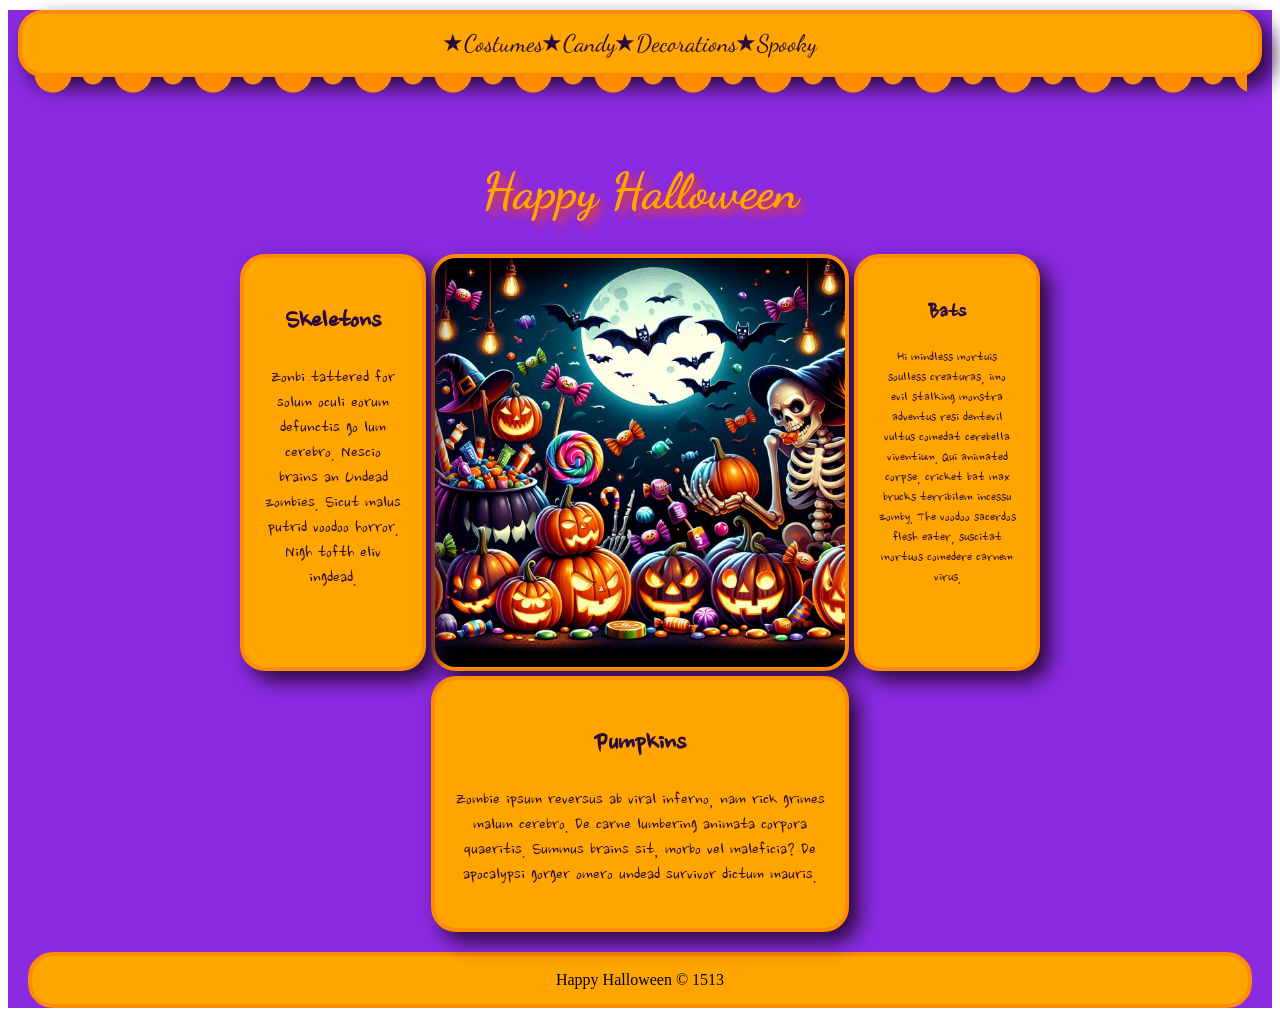
<file: ice/halloween/index.html>
<!-- For this activity you are not allowed to change
the HTML code, only the CSS -->

<!DOCTYPE html>
<html lang="en">

<head>
    <meta charset="UTF-8">
    <meta name="viewport" content="width=device-width, initial-scale=1.0">
    <title>Document</title>
    <link rel="stylesheet" href="styles/styles.css">
</head>

<body>
    <div id="wrapper">
        <header>
            <nav>
                <ul>
                    <li>Costumes</li>
                    <li>Candy</li>
                    <li>Decorations</li>
                    <li>Spooky</li>
                </ul>
            </nav>
        </header>
        <main>
            <h1>Happy Halloween</h1>
            <img src="images/halloween.png">
            <section id="pumkins">
                <h2>Pumpkins</h2>
                <p>Zombie ipsum reversus ab viral inferno, nam rick grimes
                    malum cerebro. De carne lumbering animata corpora quaeritis.
                    Summus brains sit​​, morbo vel maleficia? De apocalypsi gorger
                    omero undead survivor dictum mauris. </p>
            </section>
            <section id="bats">
                <h2>Bats</h2>
                <p>Hi mindless mortuis soulless
                    creaturas, imo evil stalking monstra adventus resi dentevil vultus
                    comedat cerebella viventium. Qui animated corpse, cricket bat max
                    brucks terribilem incessu zomby. The voodoo sacerdos flesh eater,
                    suscitat mortuos comedere carnem virus.</p>
            </section>
            <section id="skeletons">
                <h2>Skeletons</h2>
                <p>Zonbi tattered for solum oculi
                    eorum defunctis go lum cerebro. Nescio brains an Undead zombies. Sicut
                    malus putrid voodoo horror. Nigh tofth eliv ingdead.</p>
            </section>
        </main>
        <footer>
            Happy Halloween &copy; 1513
        </footer>
    </div>
</body>

</html>
</file>
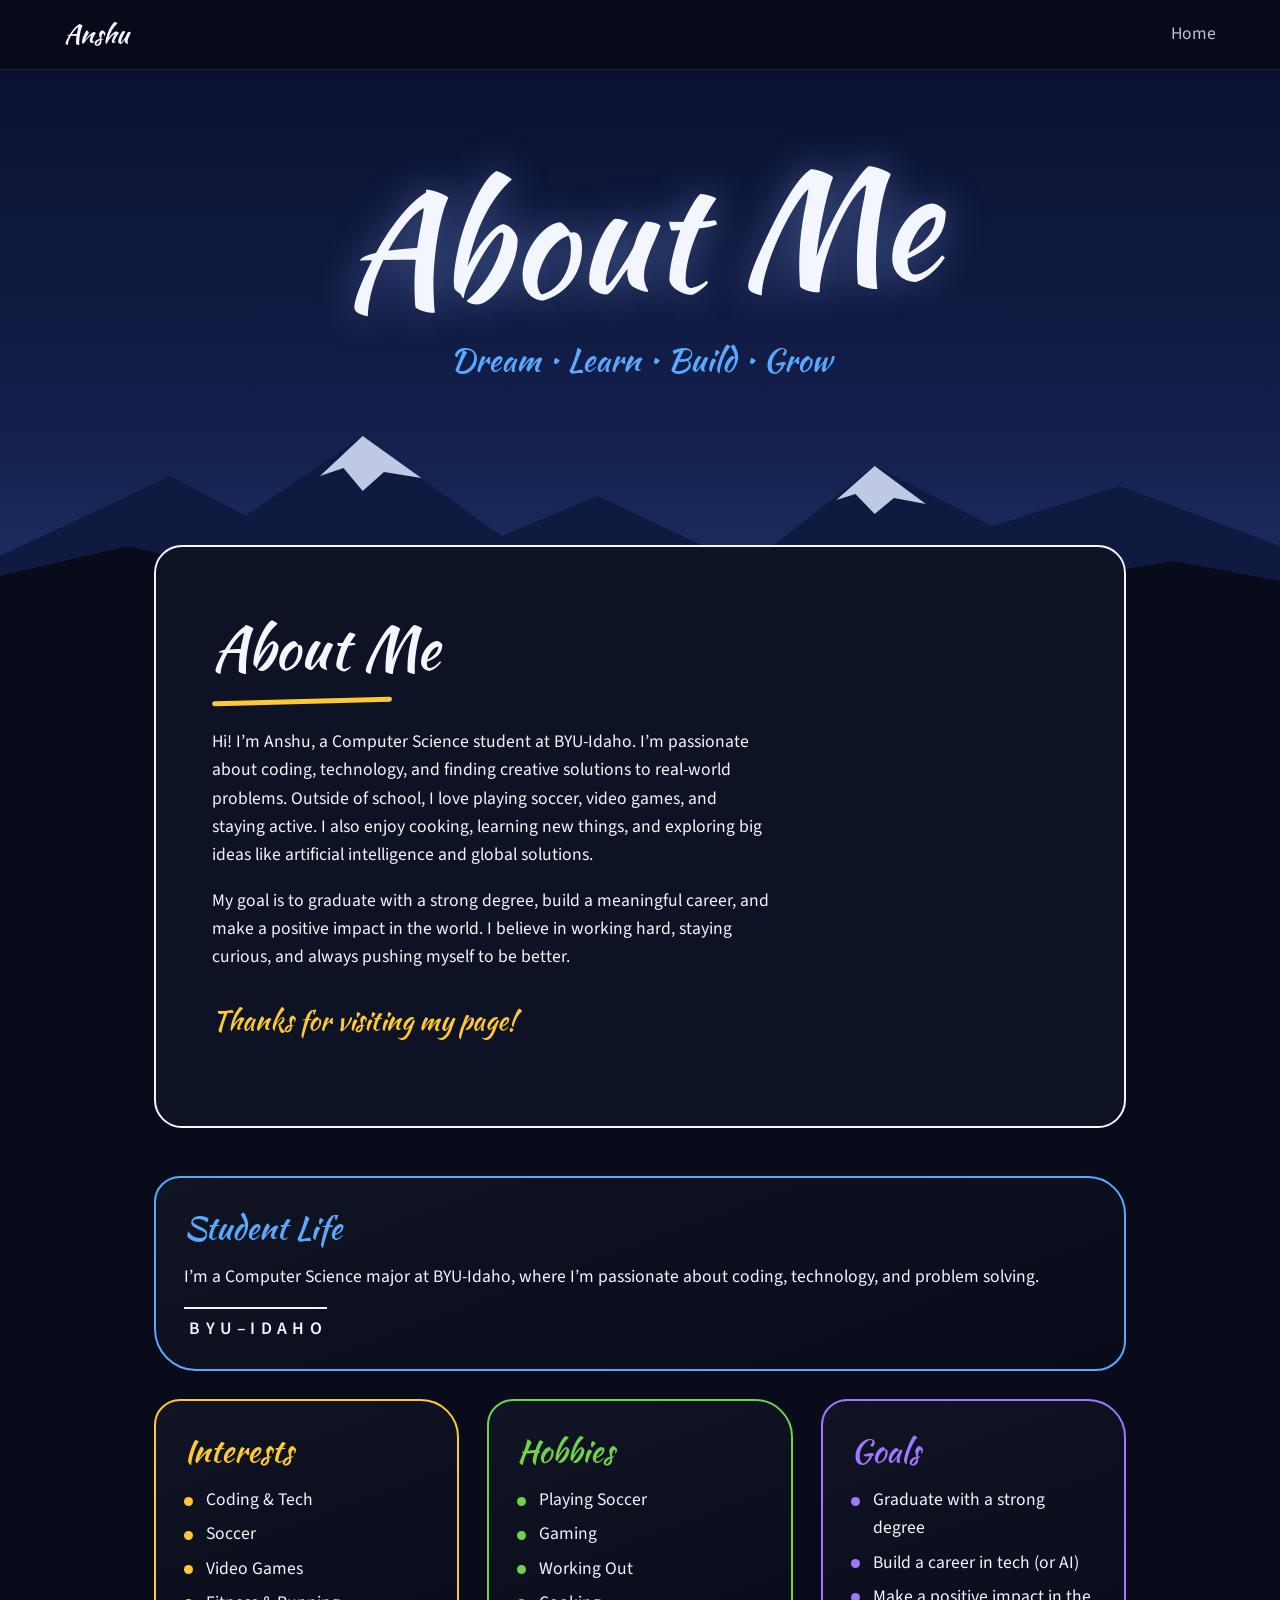
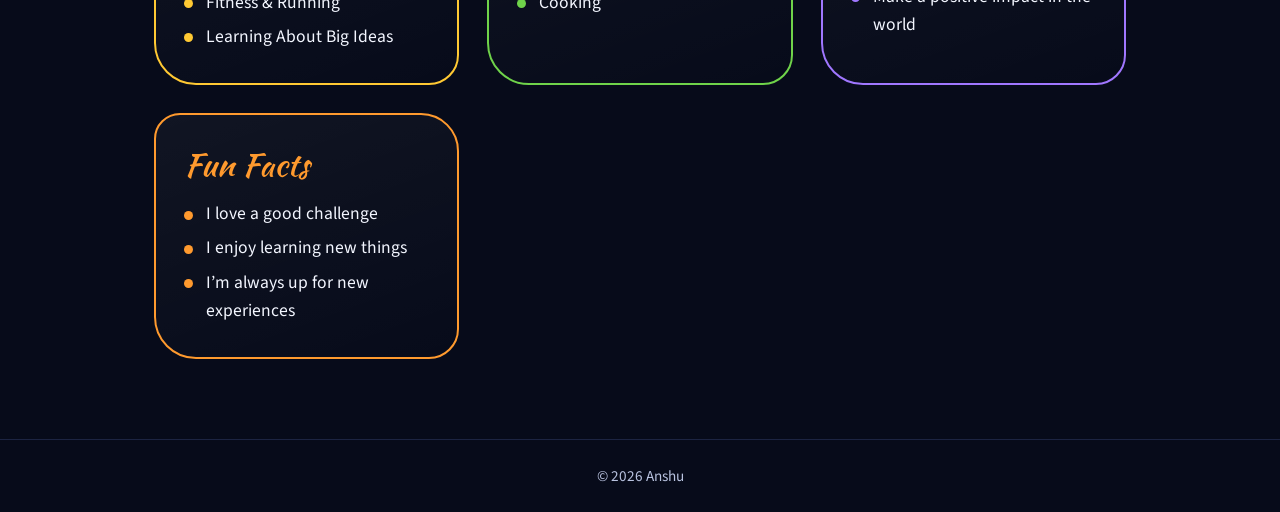
<file: about_me.html>
<!DOCTYPE html>
<html lang="en">
<head>
<meta charset="UTF-8">
<meta name="viewport" content="width=device-width, initial-scale=1.0">
<title>About Me | Anshu</title>
<link rel="preconnect" href="https://fonts.googleapis.com">
<link rel="preconnect" href="https://fonts.gstatic.com" crossorigin>
<link href="https://fonts.googleapis.com/css2?family=Kaushan+Script&family=Source+Sans+3:wght@400;600&display=swap" rel="stylesheet">
<style>
  :root {
    --night: #070b1a;
    --panel: #0d1224;
    --snow: #f3f6ff;
    --mist: #b9c3e0;
    --blue: #5aa9ff;
    --yellow: #ffc933;
    --green: #6fd34a;
    --purple: #a077ff;
    --orange: #ff9a2e;
  }
  * { box-sizing: border-box; }
  html { scroll-behavior: smooth; }
  body {
    margin: 0;
    background: var(--night);
    color: var(--snow);
    font-family: "Source Sans 3", Arial, sans-serif;
    font-size: 1.1rem;
    line-height: 1.6;
  }
  a:focus-visible { outline: 3px solid var(--yellow); outline-offset: 3px; }

  /* Header */
  .site-header {
    position: sticky; top: 0; z-index: 10;
    display: flex; align-items: center; justify-content: space-between;
    padding: 14px 5vw;
    background: rgba(7, 11, 26, .92);
    border-bottom: 1px solid #1c2442;
  }
  .logo {
    font-family: "Kaushan Script", cursive;
    font-size: 1.6rem; color: var(--snow); text-decoration: none;
  }
  .site-header nav a {
    color: var(--mist); text-decoration: none; margin-left: 22px;
  }
  .site-header nav a:hover { color: var(--snow); text-decoration: underline; }

  /* Hero */
  .hero {
    position: relative;
    text-align: center;
    padding: 90px 5vw 220px;
    background: linear-gradient(#0a1030 0%, #14214d 70%, #1d2f66 100%);
    overflow: hidden;
  }
  .hero h1 {
    font-family: "Kaushan Script", cursive;
    font-weight: 400;
    font-size: clamp(4rem, 14vw, 9.5rem);
    line-height: 1;
    margin: 0;
    transform: rotate(-3deg);
    text-shadow: 0 0 40px rgba(140, 180, 255, .45);
  }
  .tagline {
    font-family: "Kaushan Script", cursive;
    font-size: clamp(1.3rem, 3.4vw, 2rem);
    color: var(--blue);
    margin: 22px 0 0;
  }
  .mountains {
    position: absolute; left: 0; right: 0; bottom: -1px;
    width: 100%; height: 200px; display: block;
  }

  main { max-width: 1100px; margin: 0 auto; padding: 0 5vw 80px; }

  /* Intro panel (right half of the poster) */
  .intro {
    margin-top: -60px;
    position: relative;
    background: var(--panel);
    border: 2px solid var(--snow);
    border-radius: 28px;
    padding: clamp(24px, 5vw, 56px);
  }
  .intro h2 {
    font-family: "Kaushan Script", cursive;
    font-weight: 400;
    font-size: clamp(2.2rem, 6vw, 3.6rem);
    margin: 0 0 4px;
  }
  .intro .rule {
    width: 180px; height: 5px; border-radius: 3px;
    background: var(--yellow); margin-bottom: 24px;
    transform: rotate(-1.5deg);
  }
  .intro p { max-width: 62ch; margin: 0 0 1em; }
  .thanks {
    font-family: "Kaushan Script", cursive;
    color: var(--yellow);
    font-size: 1.7rem;
    margin-top: 28px !important;
  }

  /* Category cards */
  .grid {
    display: grid;
    grid-template-columns: repeat(auto-fit, minmax(290px, 1fr));
    gap: 28px;
    margin-top: 48px;
  }
  .card {
    --c: var(--blue);
    border: 2px solid var(--c);
    border-radius: 26px 38px 30px 42px;
    padding: 24px 28px 26px;
    background: linear-gradient(160deg, rgba(255,255,255,.04), rgba(255,255,255,0));
  }
  .card h3 {
    font-family: "Kaushan Script", cursive;
    font-weight: 400;
    font-size: 2rem;
    color: var(--c);
    margin: 0 0 10px;
  }
  .card p { margin: 0; }
  .card ul { list-style: none; margin: 0; padding: 0; }
  .card li { padding-left: 22px; position: relative; margin: 6px 0; }
  .card li::before {
    content: ""; position: absolute; left: 0; top: .6em;
    width: 9px; height: 9px; border-radius: 50%; background: var(--c);
  }
  .student { --c: var(--blue); grid-column: 1 / -1; }
  .student .byu {
    margin-top: 16px;
    display: inline-block;
    border-top: 2px solid var(--snow);
    padding-top: 6px;
    font-weight: 600; letter-spacing: .3em; text-indent: .3em;
  }
  .interests { --c: var(--yellow); }
  .hobbies   { --c: var(--green); }
  .goals     { --c: var(--purple); }
  .funfacts  { --c: var(--orange); }

  .closing {
    text-align: center;
    margin-top: 70px;
  }
  .closing p {
    font-family: "Kaushan Script", cursive;
    font-size: clamp(1.8rem, 5vw, 3rem);
    line-height: 1.25;
    margin: 0 0 28px;
    transform: rotate(-2deg);
  }
  .btn {
    display: inline-block;
    padding: 12px 28px;
    border: 2px solid var(--yellow);
    border-radius: 999px;
    color: var(--yellow);
    text-decoration: none;
    font-weight: 600;
  }
  .btn:hover { background: var(--yellow); color: var(--night); }

  footer {
    text-align: center; color: var(--mist);
    padding: 24px; border-top: 1px solid #1c2442; font-size: .95rem;
  }

  @media (max-width: 560px) {
    .site-header nav a { margin-left: 14px; }
    .hero { padding-bottom: 170px; }
  }
</style>
</head>
<body>

<header class="site-header">
  <a class="logo" href="index.html">Anshu</a>
  <nav>
    <a href="my_website.html">Home</a>

  </nav>
</header>

<section class="hero">
  <h1>About Me</h1>
  <p class="tagline">Dream • Learn • Build • Grow</p>
  <svg class="mountains" viewBox="0 0 1200 200" preserveAspectRatio="none" aria-hidden="true">
    <path d="M0 200 L0 150 L160 70 L230 110 L340 30 L470 130 L560 90 L700 160 L820 60 L930 120 L1050 80 L1200 140 L1200 200 Z" fill="#0f1a40"/>
    <path d="M340 30 L395 72 L360 66 L340 85 L322 62 L300 70 Z" fill="#dfe8ff" opacity=".85"/>
    <path d="M820 60 L868 98 L838 92 L820 108 L802 88 L784 94 Z" fill="#dfe8ff" opacity=".85"/>
    <path d="M0 200 L0 170 L120 140 L260 175 L420 150 L600 185 L780 150 L960 180 L1100 155 L1200 175 L1200 200 Z" fill="#070b1a"/>
  </svg>
</section>

<main>
  <section class="intro">
    <h2>About Me</h2>
    <div class="rule"></div>
    <p>Hi! I’m Anshu, a Computer Science student at BYU-Idaho. I’m passionate about coding, technology, and finding creative solutions to real-world problems. Outside of school, I love playing soccer, video games, and staying active. I also enjoy cooking, learning new things, and exploring big ideas like artificial intelligence and global solutions.</p>
    <p>My goal is to graduate with a strong degree, build a meaningful career, and make a positive impact in the world. I believe in working hard, staying curious, and always pushing myself to be better.</p>
    <p class="thanks">Thanks for visiting my page!</p>
  </section>

  <div class="grid">
    <article class="card student">
      <h3>Student Life</h3>
      <p>I’m a Computer Science major at BYU-Idaho, where I’m passionate about coding, technology, and problem solving.</p>
      <span class="byu">BYU–IDAHO</span>
    </article>

    <article class="card interests">
      <h3>Interests</h3>
      <ul>
        <li>Coding &amp; Tech</li>
        <li>Soccer</li>
        <li>Video Games</li>
        <li>Fitness &amp; Running</li>
        <li>Learning About Big Ideas</li>
      </ul>
    </article>

    <article class="card hobbies">
      <h3>Hobbies</h3>
      <ul>
        <li>Playing Soccer</li>
        <li>Gaming</li>
        <li>Working Out</li>
        <li>Cooking</li>
      </ul>
    </article>

    <article class="card goals">
      <h3>Goals</h3>
      <ul>
        <li>Graduate with a strong degree</li>
        <li>Build a career in tech (or AI)</li>
        <li>Make a positive impact in the world</li>
      </ul>
    </article>

    <article class="card funfacts">
      <h3>Fun Facts</h3>
      <ul>
        <li>I love a good challenge</li>
        <li>I enjoy learning new things</li>
        <li>I’m always up for new experiences</li>
      </ul>
    </article>
  </div>
</main>

<footer>© 2026 Anshu</footer>

</body>
</html>
</file>
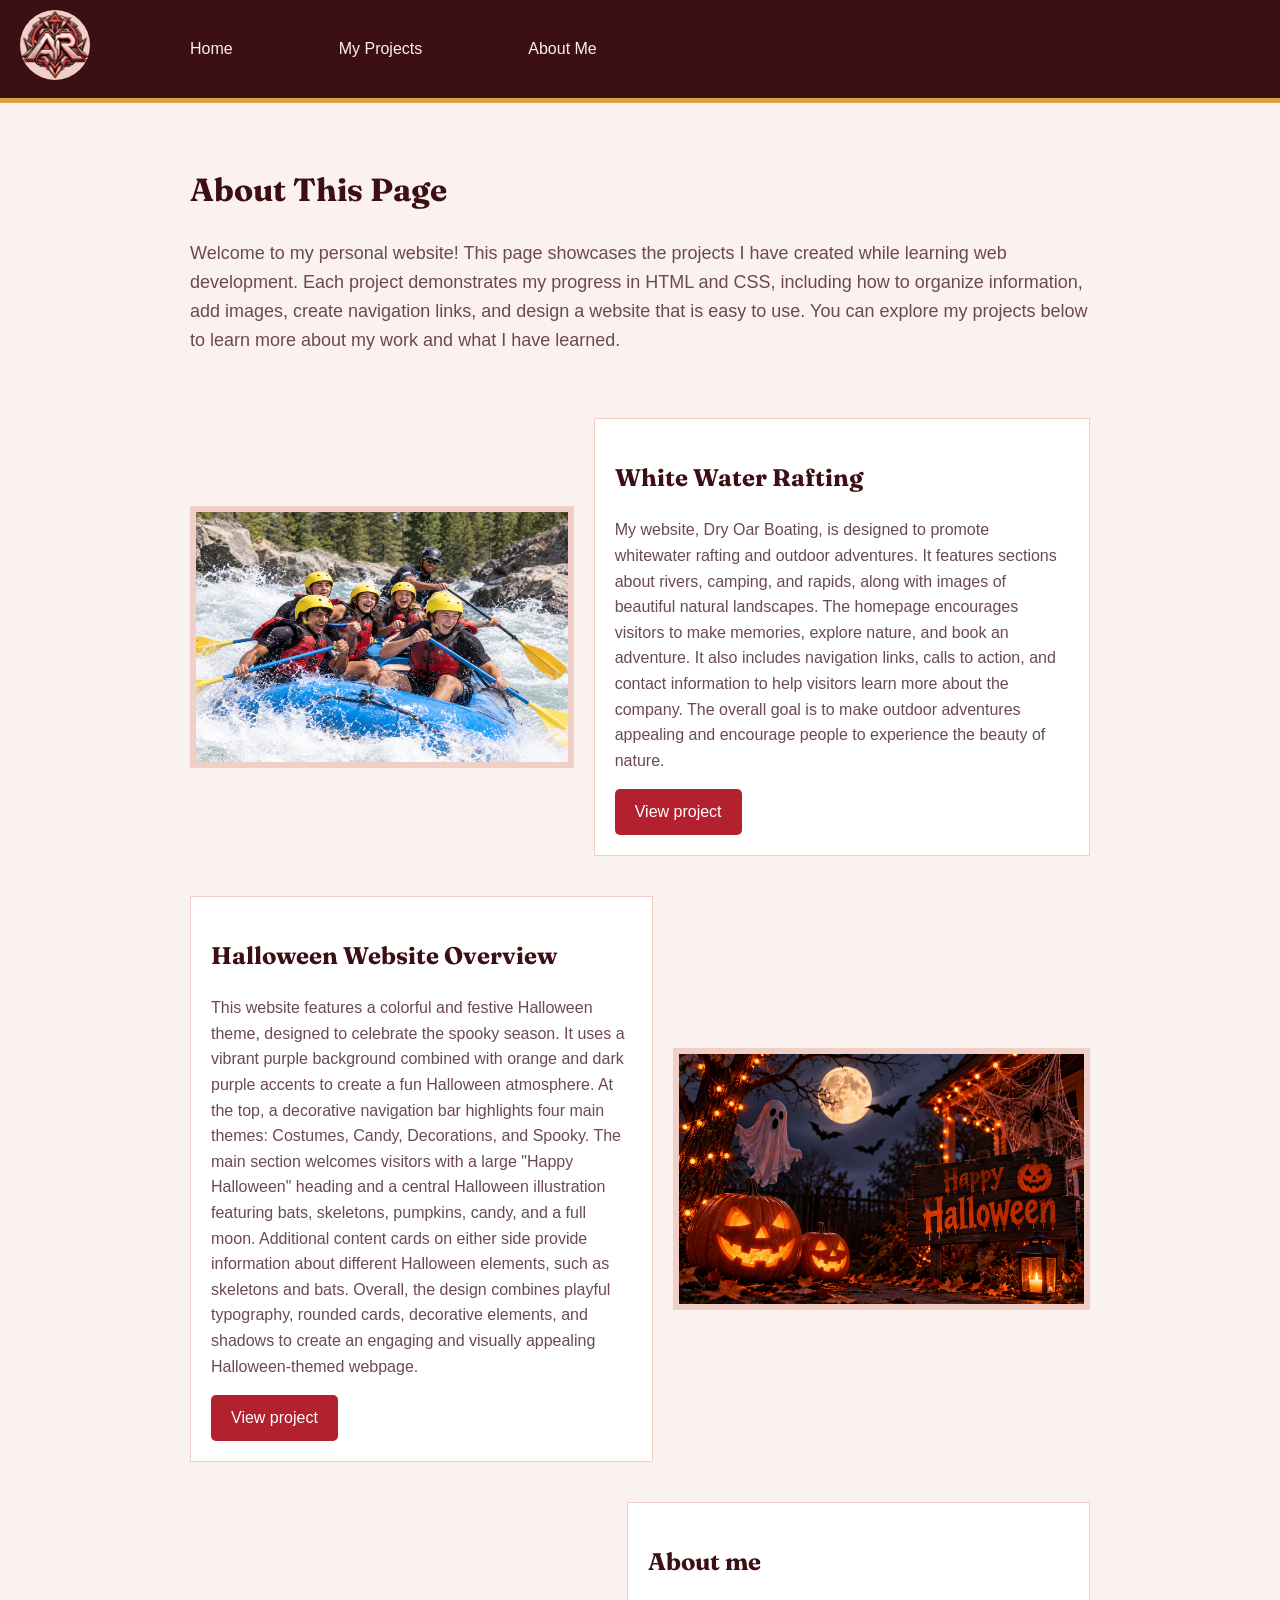
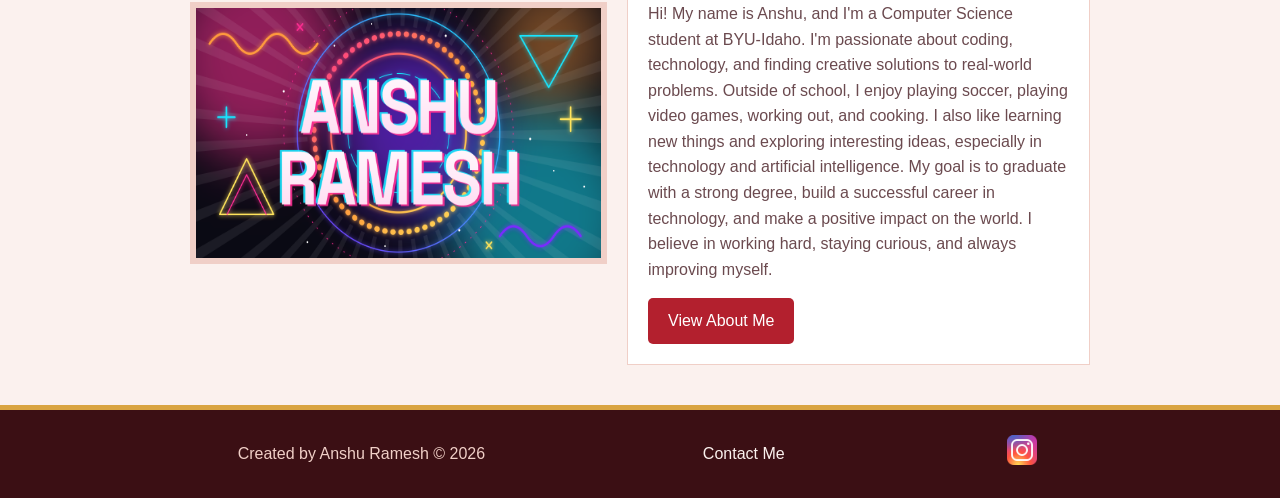
<file: my_website.html>
<!DOCTYPE html>
<html lang="en">
<head>
    <meta charset="UTF-8">
    <meta name="viewport" content="width=device-width, initial-scale=1.0">
    <title>My Website</title>
    <link rel="stylesheet" type="text/css" href="styles_mw/my_website.css"/>
</head>
<body>
    <div id="content">
        <header>
            <a id="logo_link" href="my_website.html">
                <img class="logo" src="images_mw/website_logo.png" alt="My Website Logo">
            </a>
            <nav>
                <a href="my_website.html">Home</a>
            </nav>
            <div id="dropdown">
                <button onclick="myFunction()" class="dropbtn">My Projects</button>
                <div id="myDropdown" class="dropdown-content">
                    <a href="wwr/index.html">WWR</a>
                    <a href="ice/prohet/oaks.html">ICE - President Oaks</a>
                    <a href="ice/favorite_devo/favdevo.html">ICE - Favorite Devotional</a>
                    <a href="ice/grid_flags/flags.html">ICE - Flags </a>
                    <a href="ice/halloween/index.html">ICE - Halloween</a>
                    <a href="ice/positioning/positioning.html">ICE - Positioning</a>
                    <a href="ice/signup/signup.html">ICE - SignUp</a>
                    <a href="ice/gallery/gallery.html">ICE - Gallery</a>
                    <!-- <a href="#">Link 3</a> -->
                </div>
            </div>
            <nav>
                <a href="about_me.html">About Me</a>
            </nav>
        </header>
    </div>
    <div id="hero-about">
        <h1>About This Page</h1>
        <h4>
            Welcome to my personal website! This page showcases the projects I have created while learning web development. 
            Each project demonstrates my progress in HTML and CSS, including how to organize information, add images, 
            create navigation links, and design a website that is easy to use. You can explore my projects below to learn more 
            about my work and what I have learned.
        </h4>
    </div>

<main class="home-grid">

    <article class="wwr-project">
        <img class="wwr" src="images_mw/Thrilling Whitewater Rafting Adventure.png" alt="WWR Image">
        <section class="wwr-msg">
            <h2>White Water Rafting</h2>
            <p>
                My website, Dry Oar Boating, is designed to promote whitewater rafting and outdoor adventures. 
                It features sections about rivers, camping, and rapids, along with images of beautiful natural landscapes. 
                The homepage encourages visitors to make memories, explore nature, and book an adventure. It also includes navigation links, calls to action, 
                and contact information to help visitors learn more about the company. The overall goal is to make outdoor adventures appealing and 
                encourage people to experience the beauty of nature.
            </p>
            <a class="join" href="wwr/index.html">View project</a>
        </section>
    </article>

    <article class="icepc-project">
        <img class="icepc" src="images_mw/Moonlit Halloween Pumpkin Porch.png" alt="ICE-President Card Project">
        <section class="icepc-msg">
            <h2>Halloween Website Overview</h2>
            <p>
                This website features a colorful and festive Halloween theme, designed to celebrate the spooky season. 
                It uses a vibrant purple background combined with orange and dark purple accents to create a fun Halloween atmosphere. 
                At the top, a decorative navigation bar highlights four main themes: Costumes, Candy, Decorations, and Spooky. 
                The main section welcomes visitors with a large "Happy Halloween" heading and a central Halloween illustration featuring 
                bats, skeletons, pumpkins, candy, and a full moon. Additional content cards on either side provide information 
                about different Halloween elements, such as skeletons and bats. Overall, the design combines playful typography, 
                rounded cards, decorative elements, and shadows to create an engaging and visually appealing Halloween-themed webpage.
            </p>
            <a class="join" href="ice/halloween/index.html">View project</a>
        </section>
    </article>

    <article class="about_me-project">
        <img class="about_me" src="images_mw/About Me@1x.png" alt="About Me">
        <section class="icepc-msg">
            <h2>About me</h2>
            <p>
                Hi! My name is Anshu, and I'm a Computer Science student at BYU-Idaho. 
                I'm passionate about coding, technology, and finding creative solutions to real-world problems. 
                Outside of school, I enjoy playing soccer, playing video games, working out, and cooking. 
                I also like learning new things and exploring interesting ideas, especially in technology and artificial intelligence. 
                My goal is to graduate with a strong degree, build a successful career in technology, and make a positive impact on the world. 
                I believe in working hard, staying curious, and always improving myself.
            </p>
            <a class="join" href="about_me.html">View About Me</a>
        </section>
    </article>
    
</main>
<footer>
    <p>Created by Anshu Ramesh &copy; 2026</p>
    <p><a href="contactus.html">Contact Me</a></p>
    <div class="social">
        <a href="https://instagram.com" target="_blank">
            <img src="images_mw/instagram_icon.png" alt="intagram icon">
        </a>
    </div>
</footer>
    <script>
    /* When the user clicks on the button, 
    toggle between hiding and showing the dropdown content */
    function myFunction() {
    document.getElementById("myDropdown").classList.toggle("show");
    }

    // Close the dropdown if the user clicks outside of it
    window.onclick = function(event) {
    if (!event.target.matches('.dropbtn')) {
        var dropdowns = document.getElementsByClassName("dropdown-content");
        var i;
        for (i = 0; i < dropdowns.length; i++) {
        var openDropdown = dropdowns[i];
        if (openDropdown.classList.contains('show')) {
            openDropdown.classList.remove('show');
        }
        }
    }
    }
    </script>
</body>
</html>
</file>
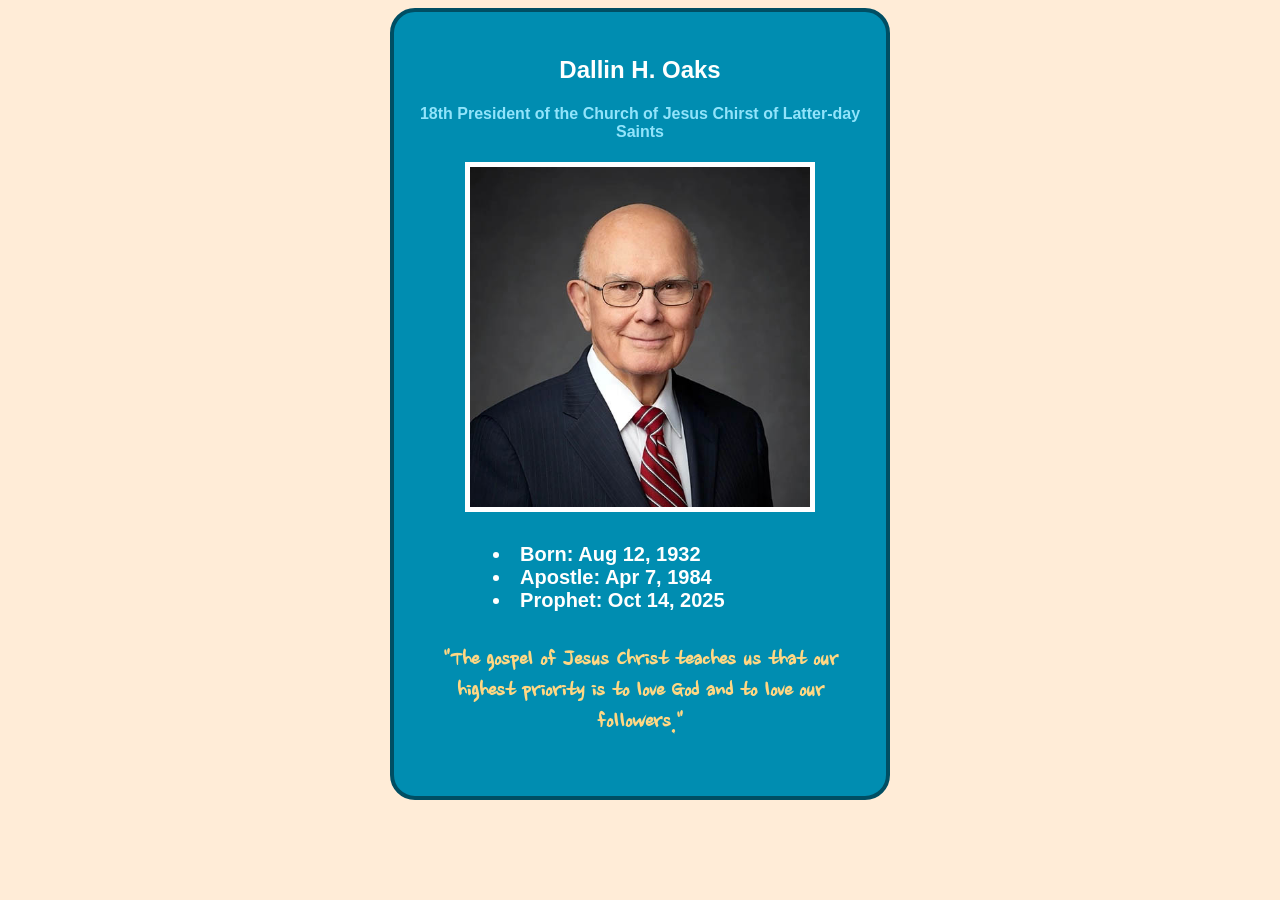
<file: ice/oaks.html>
<!DOCTYPE html>
<html lang="en">
<head>
    <link href="https://fonts.googleapis.com/css2?family=Nanum+Brush+Script&display=swap" rel="stylesheet">
    <link rel="stylesheet" href="styles/oaks_styles.css"
    <meta charset="UTF-8">
    <meta name="viewport" content="width=device-width, initial-scale=1.0">
    <title></title>
</head>
<body>
<main class="home-grid">
    <section id="title-msg">
        <h1 class="title" >Dallin H. Oaks</h1>
        <h4 class="subtitle">
            <a href="https://www.churchofjesuschrist.org">
                18th President of the Church of Jesus Chirst of Latter-day Saints
            </a>
        </h4>
    </section>
    </div>
    <section class="oaks-card">
        <img class="card-img" src="prohet_cards/dallin_oaks.jpg" alt="prophet">
    </section>
    <section id="list-msg">
        <h4 >
            <li>Born: Aug 12, 1932<br></li>
            <li>Apostle: Apr 7, 1984 <br></li>
            <li>Prophet: Oct 14, 2025 </li>
        </h4>
    </section>
        <section id="quote-msg">
        <h4 >
            "The gospel of Jesus Christ teaches us that our highest priority is to love God and to love our followers."
        </h4>
    </section>
</main>
</body>
</html>
</file>
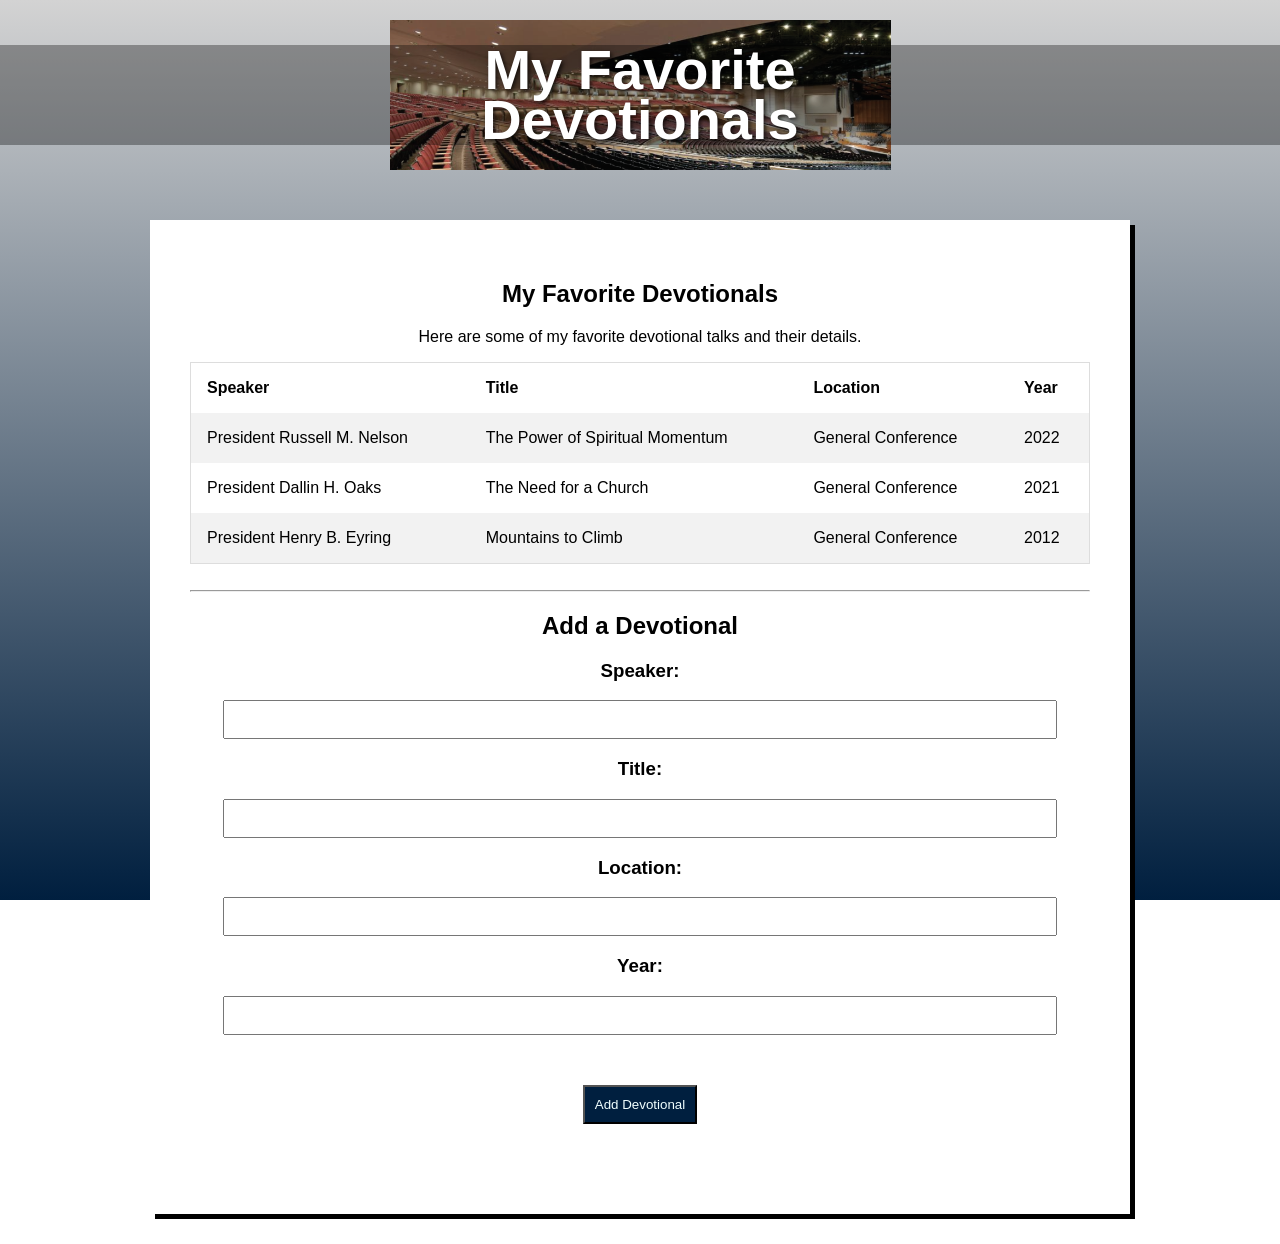
<file: ice/favorite_devo/favdevo.html>
<!DOCTYPE html>
<html lang="en">
<head>
  <meta charset="UTF-8" />
  <meta name="viewport" content="width=device-width, initial-scale=1.0"/>
  <title>My Favorite Devotionals</title>
  <link rel="stylesheet" href="styles/styles.css" />
</head>
<body>
  <div class="container">
    <header class="header">
      <div class="header-image">
        <h1>My Favorite<br>Devotionals</h1>
      </div>
    </header>
    <main>
      <div class="content-box">
        <h2>My Favorite Devotionals</h2>
        <p>Here are some of my favorite devotional talks and their details.</p>
        <table>
            <tr>
                <th>Speaker</th>
                <th>Title</th>
                <th>Location</th>
                <th>Year</th>
            </tr>
            <tr>
                <td>President Russell M. Nelson</td>
                <td>The Power of Spiritual Momentum</td>
                <td>General Conference</td>
                <td>2022</td>
            </tr>
            <tr>
                <td>President Dallin H. Oaks</td>
                <td>The Need for a Church</td>
                <td>General Conference</td>
                <td>2021</td>
            </tr>
            <tr>
                <td>President Henry B. Eyring</td>
                <td>Mountains to Climb</td>
                <td>General Conference</td>
                <td>2012</td>
            </tr>
          </table>
          <br>
          <hr>
          <h2>Add a Devotional</h2>
          <div class="add">
              <h3>Speaker:</h3>
              <input type="text" >

              <h3>Title:</h3>
              <input type="text" >

              <h3>Location:</h3>
              <input type="text" >

              <h3>Year:</h3>
              <input type="number">

              <button type="submit">Add Devotional</button>
          </div>
      </div>
    </main>
  </div>
</body>
</html>
</file>
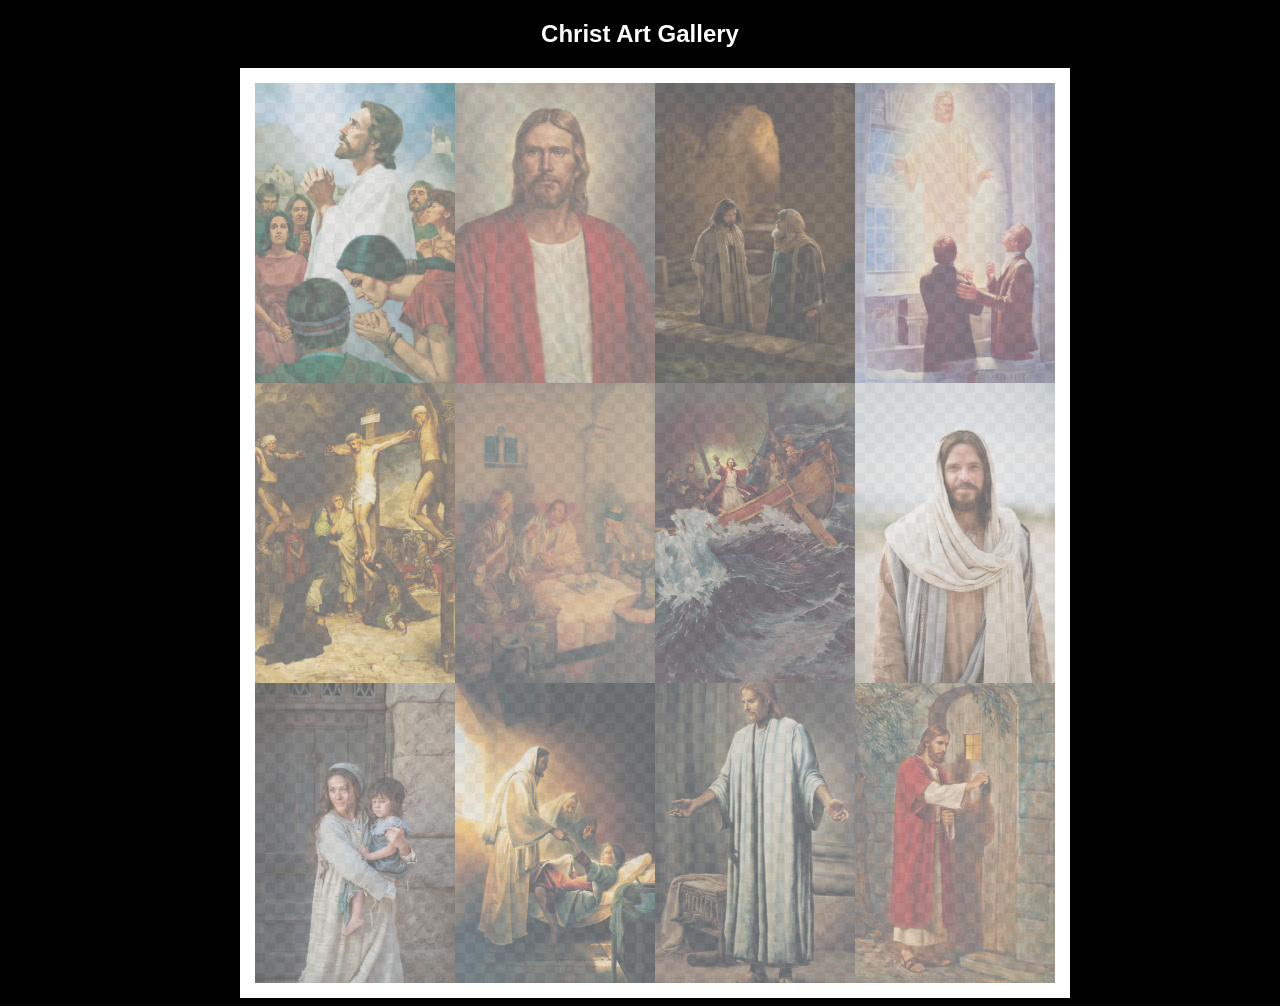
<file: ice/gallery/gallery.html>
<!DOCTYPE html>
<html lang="en">
<head>
    <meta charset="UTF-8">
    <meta name="viewport" content="width=device-width, initial-scale=1.0">
    <title>Images of Christ</title>
    <style>
        body {
            background: black;
        }
        #wrapper{
            width: 800px;
            margin: 0 auto;
        }
        nav {
            color: white;
            text-align: center;
            font-family: Haettenschweiler, 'Arial Narrow Bold', sans-serif;
        }
        #gallery{
            display: grid;
            grid-template-columns: 200px 200px 200px 200px;
            border: 15px solid rgb(255, 255, 255);
            width: 100%;
            background-color: #ddd;
            background-image:
                linear-gradient(45deg, #ccc 26%, transparent 26%), 
                linear-gradient(135deg, #ccc 26%, transparent 26%),
                linear-gradient(45deg, transparent 75%, #ccc 75%),
                linear-gradient(135deg, transparent 75%, #ccc 75%);
            background-size: 20px 20px; /* Must be a square */
            background-position: 0 0, 10px 0, 10px -10px, 0px 10px; 
            
        }
        #gallery a {
            cursor: url('images/christus.png'), pointer;
        }
        #gallery img {
            width: 200px;
            height: 300px;
            opacity:50%;
            display:block;
        }
        #gallery img:hover{
            opacity: 100%;
        }
    </style>
</head>
<body>
    <div id="wrapper">
        <nav>
            <h1>Christ Art Gallery</h1>
        </nav>
        <main>
            <div id="gallery">
                <a href="images/small/img1.png"><img src="images/small/img1.png" alt="tiny file size" ></a>
                <a href="images/small/img2.png"><img src="images/small/img2.png" alt="tiny file size" ></a>
                <a href="images/small/img3.png"><img src="images/small/img3.png" alt="tiny file size" ></a>
                <a href="images/small/img4.png"><img src="images/small/img4.png" alt="tiny file size" ></a>
                <a href="images/small/img5.png"><img src="images/small/img5.png" alt="tiny file size" ></a>
                <a href="images/small/img6.png"><img src="images/small/img6.png" alt="tiny file size" ></a>
                <a href="images/small/img7.png"><img src="images/small/img7.png" alt="tiny file size" ></a>
                <a href="images/small/img8.png"><img src="images/small/img8.png" alt="tiny file size" ></a>
                <a href="images/small/img9.png"><img src="images/small/img9.png" alt="tiny file size" ></a>
                <a href="images/small/img10.png"><img src="images/small/img10.png" alt="tiny file size" ></a>
                <a href="images/small/img11.png"><img src="images/small/img11.png" alt="tiny file size" ></a>
                <a href="images/small/img12.png"><img src="images/small/img12.png" alt="tiny file size" ></a>
            </div>
        </main>
    </div>
</body>
</html>
</file>
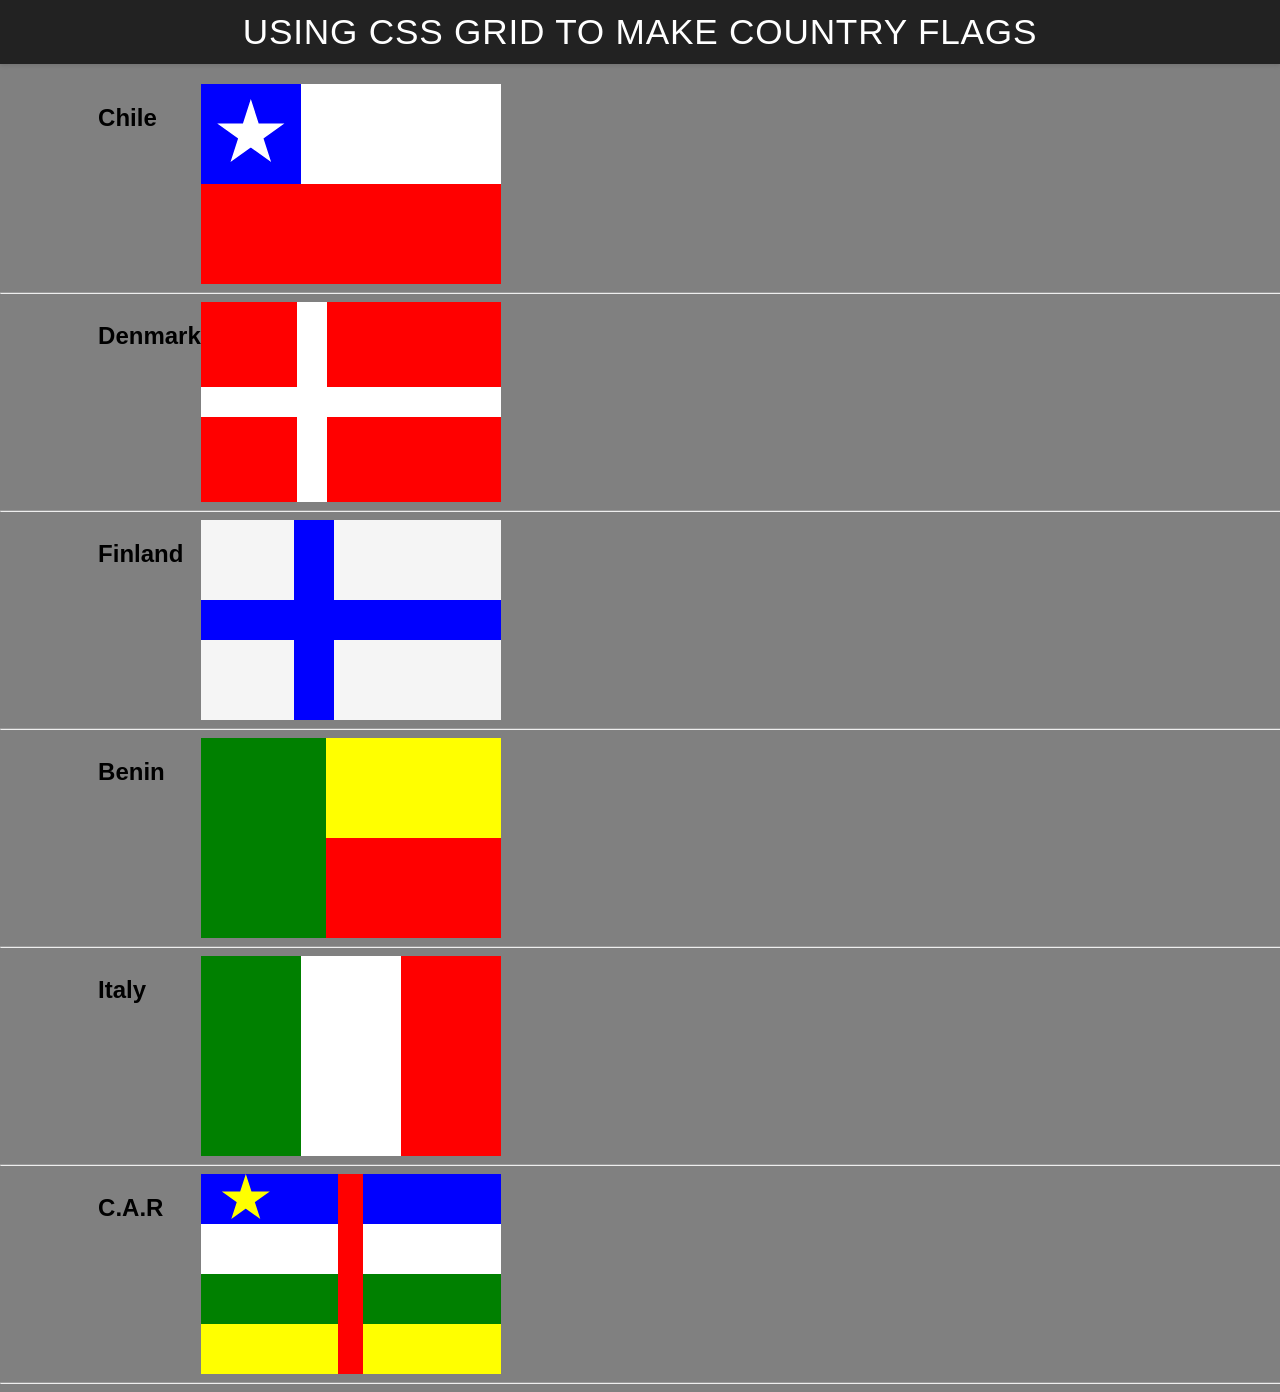
<file: ice/grid_flags/flags.html>
<!DOCTYPE html>
<html lang="en">

<head>
    <meta charset="UTF-8">
    <meta name="viewport" content="width=device-width, initial-scale=1.0">
    <title>Flag</title>
    <link type="text/css" rel="stylesheet" href="style/grid_flages_styles.css" />
</head>

<body>
    <header>
        <h1>Using CSS Grid to make Country Flags</h1>
    </header>
    <main>
        <h2>Chile</h2>
        <div id="chile">
            <div id="blue">
                <div class="star"></div>
            </div>
            <div id="white"></div>
            <div id="red"></div>
        </div>
        <hr>

        <h2>Denmark</h2>
        <div id="denmark">
            <div id="dred1"></div>
            <div id="dred2"></div>
            <div id="dred3"></div>
            <div id="dred4"></div>
        </div>
        <hr>

        <h2>Finland</h2>
        <div id="finland">
            <div id="fwhite1"></div>
            <div id="fwhite2"></div>
            <div id="fwhite3"></div>
            <div id="fwhite4"></div>
        </div>
        <hr>

        <h2>Benin</h2>
        <div id="benin">
            <div id="bgreen"></div>
            <div id="byellow"></div>
            <div id="bred"></div>
        </div>
        <hr>

        <h2>Italy</h2>
        <div id="italy">
            <div id="igreen"></div>
            <div id="iwhite"></div>
            <div id="ired"></div>
        </div>
        <hr>

        <h2>C.A.R</h2>
        <div id="car">
            <div id="cblue1">
                <div id="star"></div>
            </div>
            <div id="cblue2"></div>
            <div id="cwhite1"></div>
            <div id="cwhite2"></div>
            <div id="cgreen1"></div>
            <div id="cgreen2"></div>
            <div id="cyellow1"></div>
            <div id="cyellow2"></div>
        </div>
        <hr>
    </main>
</body>

</html>
</file>
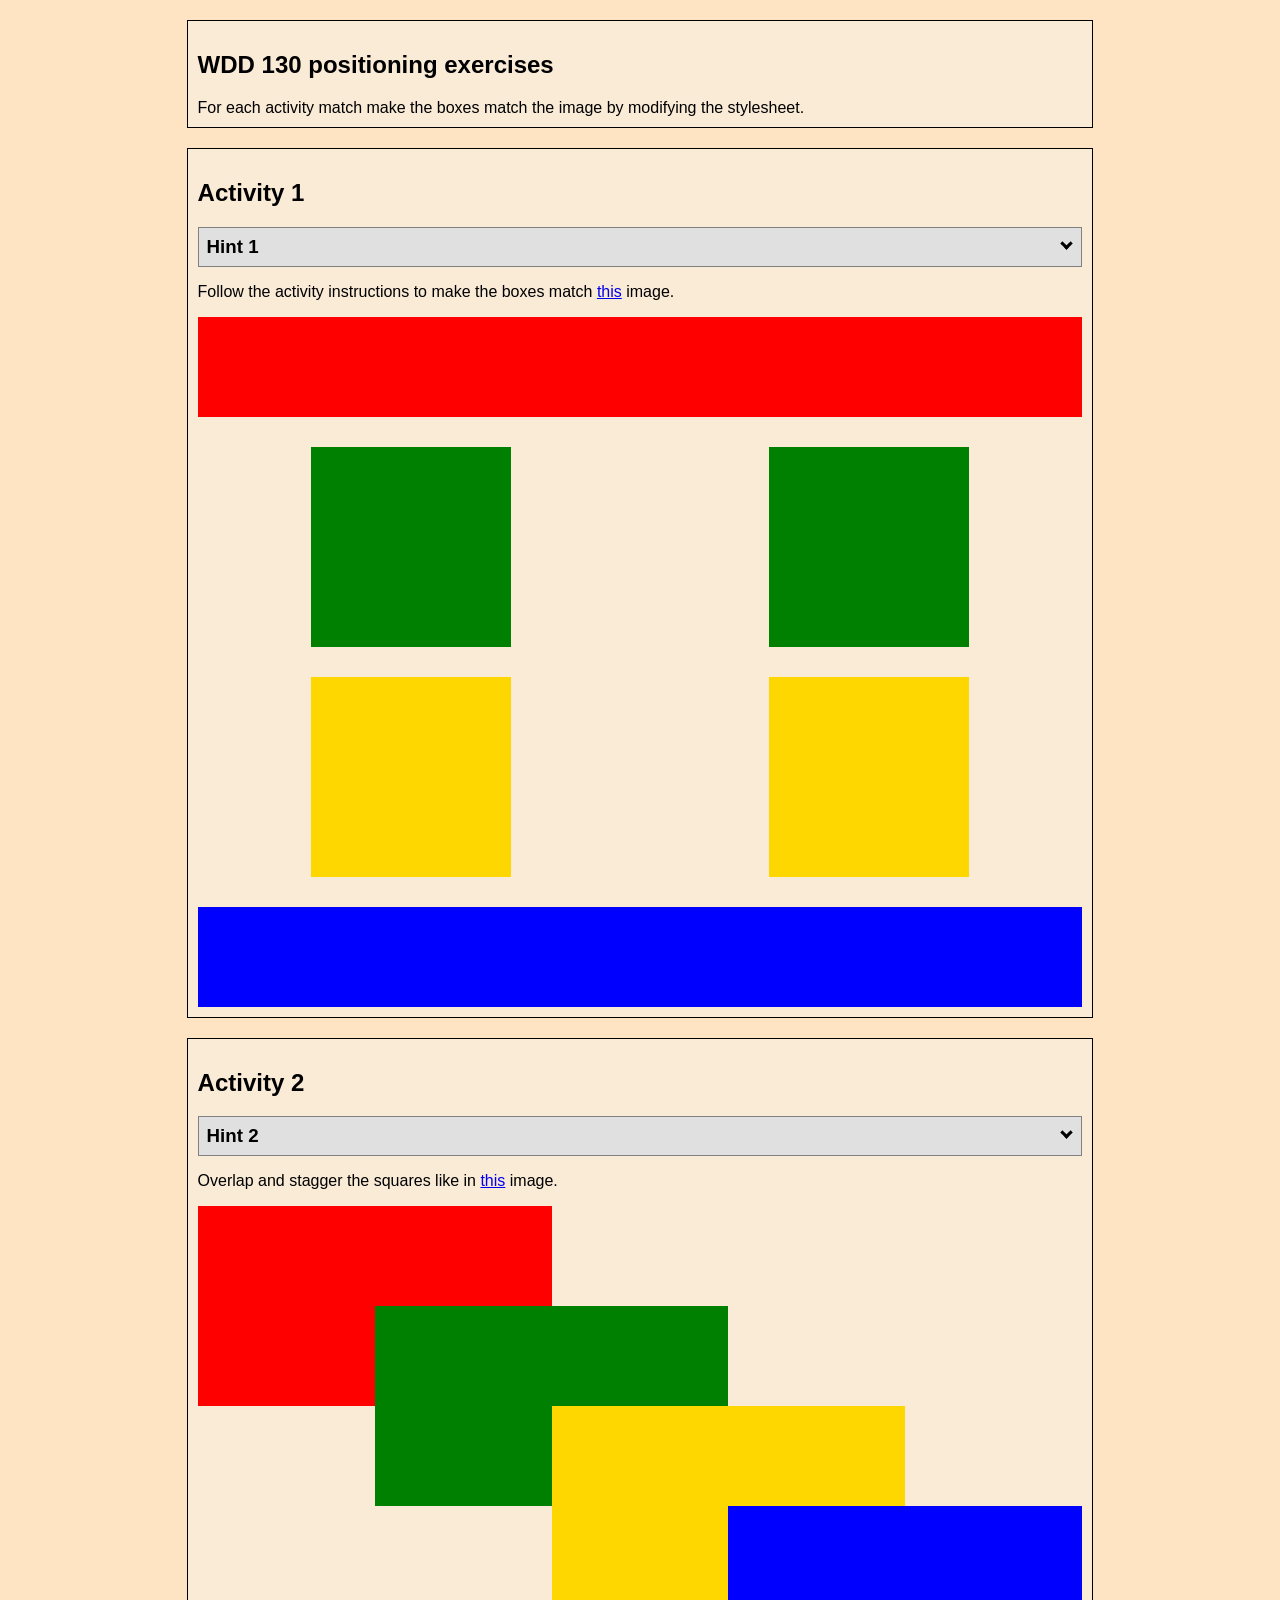
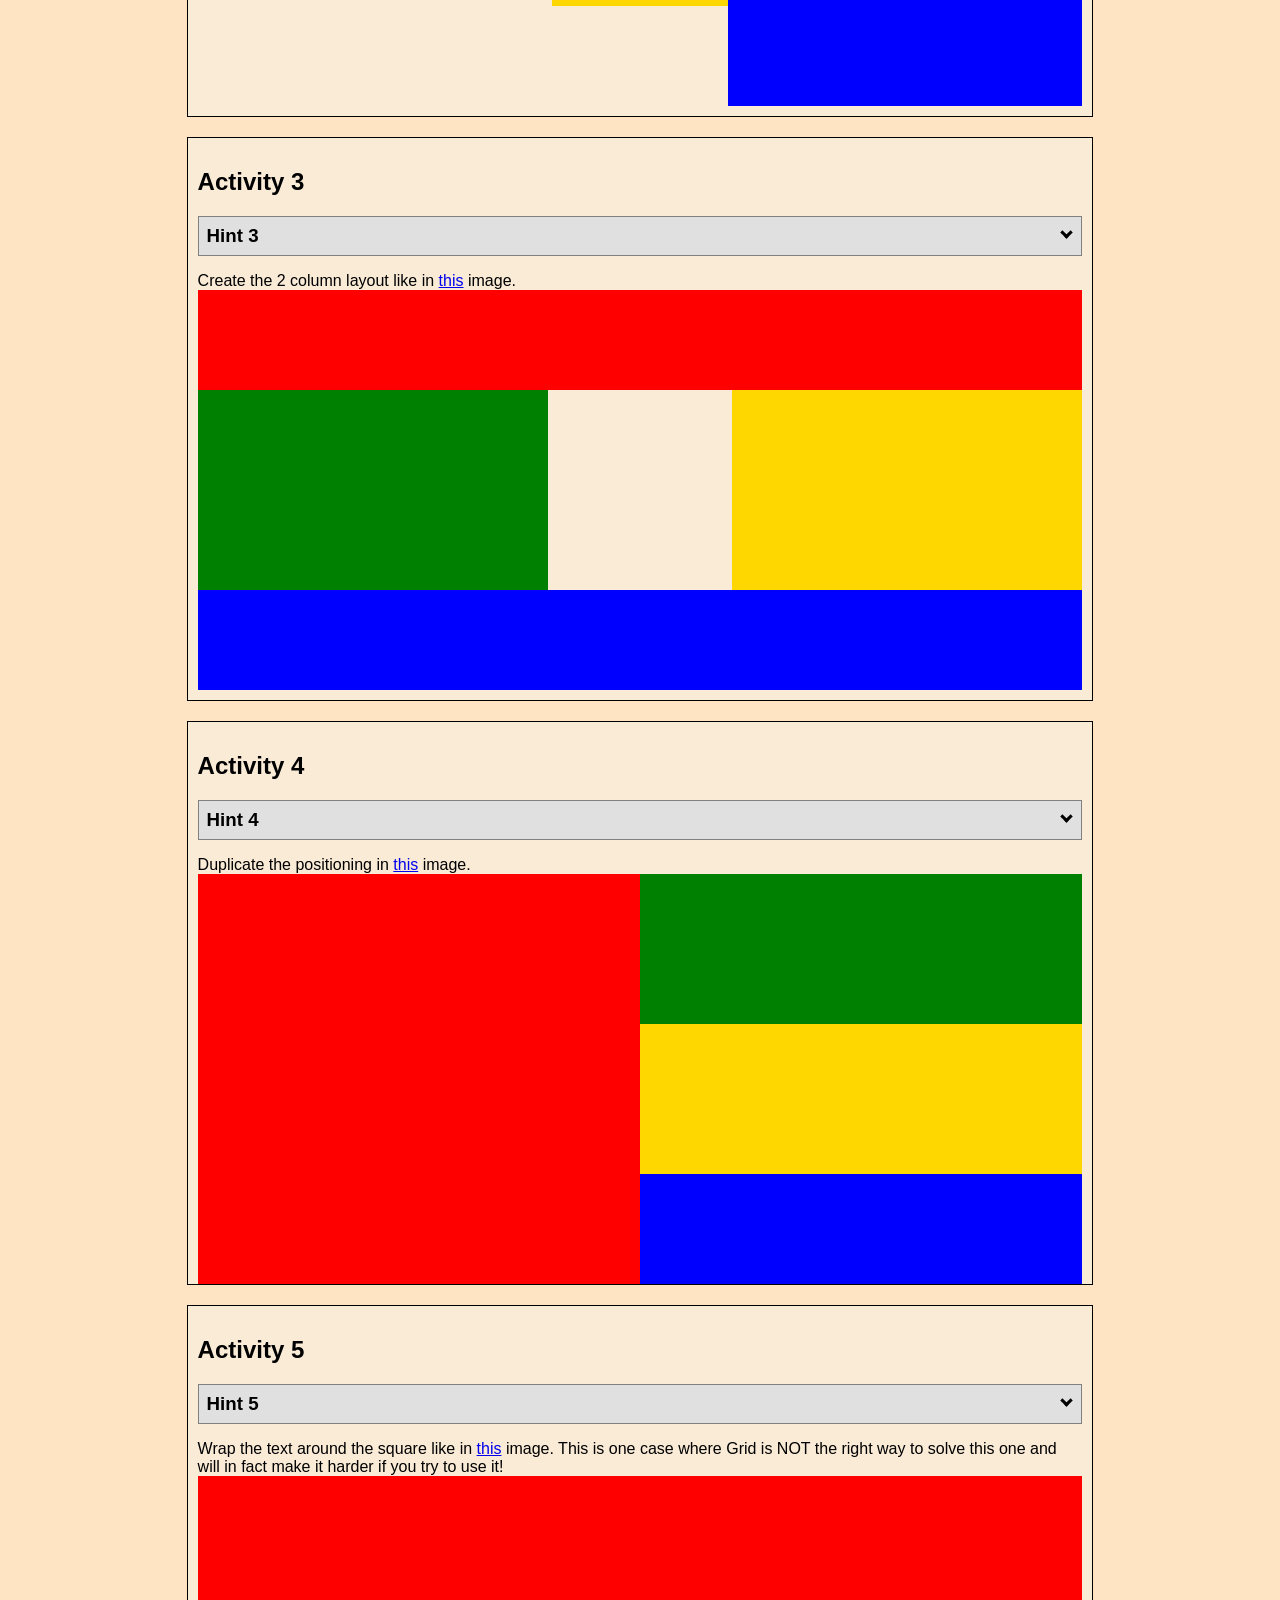
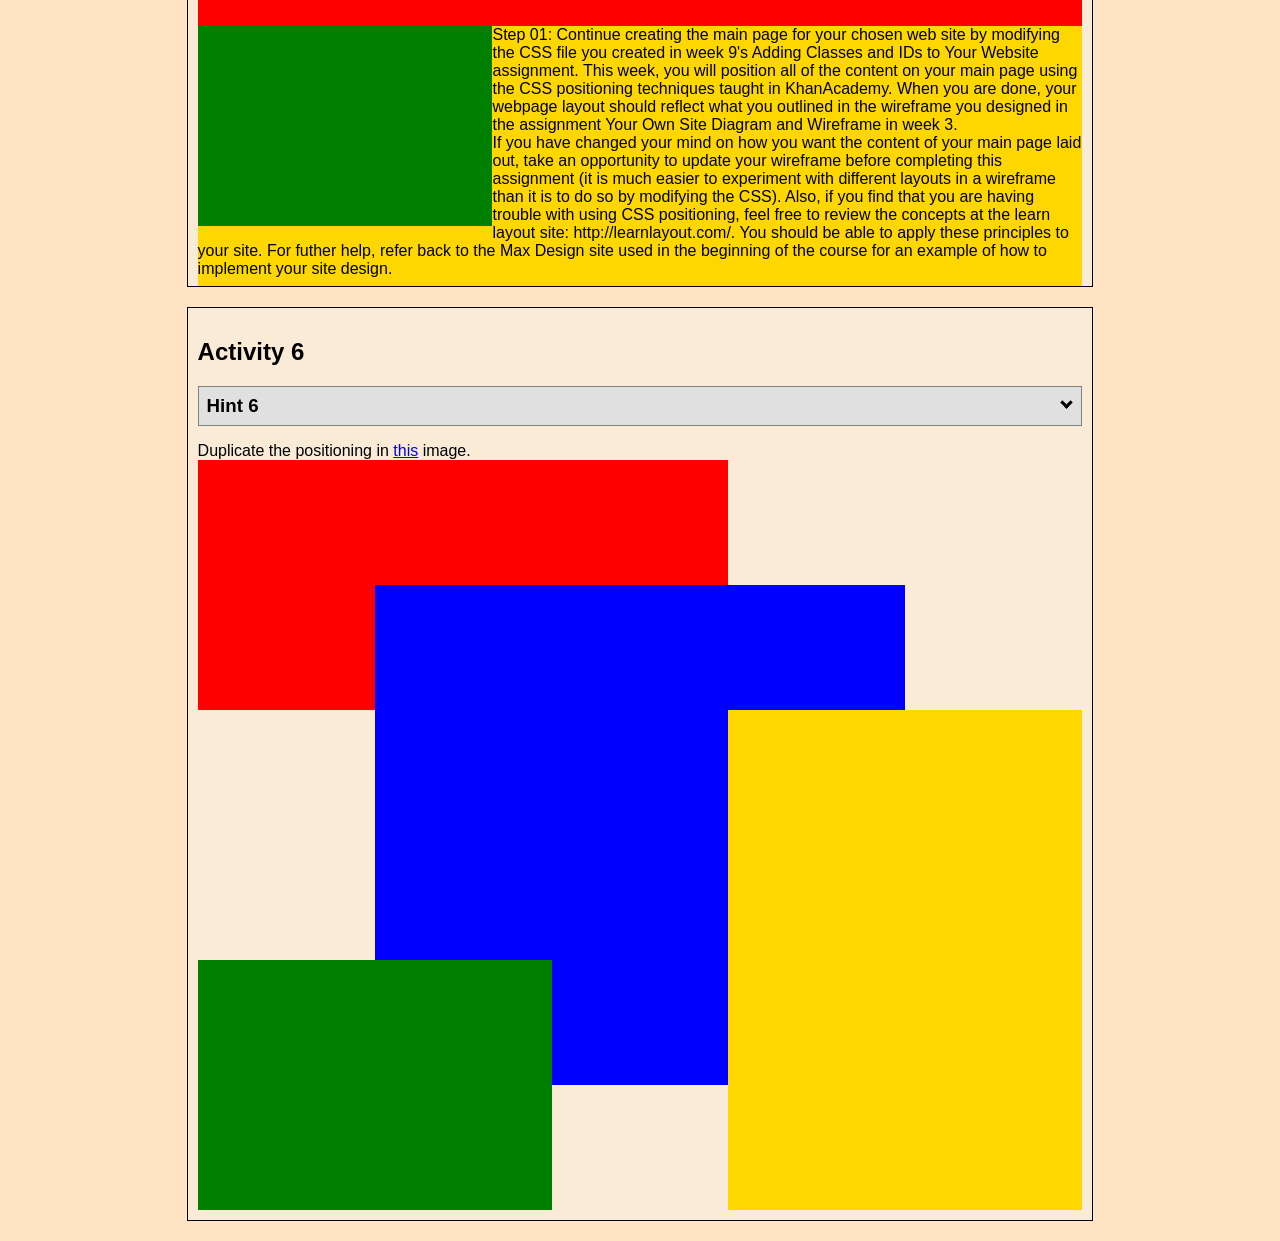
<file: ice/positioning/positioning.html>
<!DOCTYPE html>
<html lang="en">
  <head>
    <!-- HTML - Name: positioning.html -->
    <title>Positioning Activity</title>
    <link rel="stylesheet" type="text/css" href="positionstyles.css" />
  </head>
  <body>
    <div class="activity">
      <h2>WDD 130 positioning exercises</h2>
      For each activity match make the boxes match the image by modifying the stylesheet.</div>
    <div class="activity">
      <h2>Activity 1</h2>
      <section class="hint"><input type="checkbox" ><i></i> <h3>Hint 1</h3><div><p>Use the activity instructions for the firt activity</a></p></div></section>
      <p>Follow the activity instructions to make the boxes match  <a href="images/example1.png" target="_blank">this</a> image.</p>
      <div class="content1" >
        <div class="red1" ></div>
        <div class="green1" ></div>
        <div class="green1" ></div>
        <div class="yellow1"></div>
        <div class="yellow1"></div>
        <div class="blue1"></div>
      </div>
    </div>
    <div class="activity">
      <h2>Activity 2</h2>
      <section class="hint"><input type="checkbox" > <h3>Hint 2</h3><i></i><div>
      <ul>
      <li>grid-template-columns: 50px 50px 50px 50px 50px </li></ul></div></section>
      <p>Overlap and stagger the squares like in <a href="images/example2.png" target="_blank">this</a> image.</p>
      <div class="content2" >
        <div class="red2" ></div>
        <div class="green2" ></div>
        <div class="yellow2"></div>
        <div class="blue2"></div>
      </div>
    </div>
    <div class="activity">
      <h2>Activity 3</h2>
      <section class="hint"><input type="checkbox" > <h3>Hint 3</h3><i></i><div><p>This one is going to be best solved with CSS Grid. Remember to make the boxes the right width first...then start moving them around. </p><h4>Properties used:</h4><ul><li>display:grid;</li><li>grid-template-columns:</li><li>grid-column-gap:</li>
        <li>grid-column:</li>  </ul></div></section>
      Create the 2 column layout like in <a href="images/example3.png" target="_blank">this</a>  image.
      <div class="content3" >
        <div class="red3" ></div>
        <div class="green3" ></div>
        <div class="yellow3"></div>
        <div class="blue3"></div>
      </div>
    </div>
    <div class="activity">
      <h2>Activity 4</h2>
      <section class="hint"><input type="checkbox" > <h3>Hint 4</h3><i></i><div><p>For the others we have been primarily concerned with width. For this one you will need to adjust height as well. </p><h4>Properties used:</h4><ul><li>display:grid;</li><li>grid-template-columns:</li><li>grid-row:</li></ul></div></section>
      Duplicate the positioning in <a href="images/example4.png" target="_blank">this</a> image. 
      <div class="content4" >
        <div class="red4" ></div>
        <div class="green4" ></div>
        <div class="yellow4"></div>
        <div class="blue4"></div>
      </div>
    </div>

    <div class="activity">
      <h2>Activity 5</h2>
      <section class="hint"><input type="checkbox" > <h3>Hint 5</h3><i></i><div><p>Grid is <strong>not</strong> the right way to do this.  In fact there is only one way to really do that...and that is with float. Remember that we float the thing we want the text to wrap around.  Also remember to start by making all the shapes the right size and shape.</p><h4>Properties used:</h4><ul><li>float: left;</li></ul></div></section>
      Wrap the text around the square like in <a href="images/example5.png" target="_blank">this</a> image. This is one case where Grid is NOT the right way to solve this one and will in fact make it harder if you try to use it!
      <div class="content5" >
        <div class="red5" ></div>
        <div class="green5" ></div>
        <div class="yellow5">Step 01: Continue creating the main page for your chosen web site by modifying the CSS file you created in week 9's Adding Classes and IDs to Your Website assignment. This week, you will position all of the content on your main page using the CSS positioning techniques taught in KhanAcademy. When you are done, your webpage layout should reflect what you outlined in the wireframe you designed in the assignment Your Own Site Diagram and Wireframe in week 3. <br />
          If you have changed your mind on how you want the content of your main page laid out, take an opportunity to update your wireframe before completing this assignment (it is much easier to experiment with different layouts in a wireframe than it is to do so by modifying the CSS). Also, if you find that you are having trouble with using CSS positioning, feel free to review the concepts at the learn layout site: http://learnlayout.com/. You should be able to apply these principles to your site. For futher help, refer back to the Max Design site used in the beginning of the course for an example of how to implement your site design.</div>
        <div class="blue5"></div>
      </div>
    </div>
    <div class="activity">
      <h2>Activity 6</h2>
      <section class="hint"><input type="checkbox" > <h3>Hint 6</h3><i></i><div><p>This one is all about visualizing the grid behind the layout. If you are having a hard time doing that first: all the sizes are even multiples of 100, and second here is another example with the lines drawn: <a href="images/example6-hint.png" target="_blank">example 6 with lines</a>. For this one you will find it easiest if you use px for the column width. You can also use <kbd>z-index</kbd> to control the element layering.    </p><h4>Properties used:</h4><ul><li>display:grid;</li><li>grid-template-columns:</li><li>grid-column:</li><li>grid-row:</li><li><a href="https://www.w3schools.com/cssref/pr_pos_z-index.asp" target="_blank">z-index:</a></li></ul></div></section>
      Duplicate the positioning in <a href="images/example6.png" target="_blank">this</a> image.
      <div class="content6" >
        <div class="red6" ></div>
        <div class="green6" ></div>
        <div class="yellow6"></div>
        <div class="blue6"></div>
      </div>
    </div>
  </body>
</html>
</file>
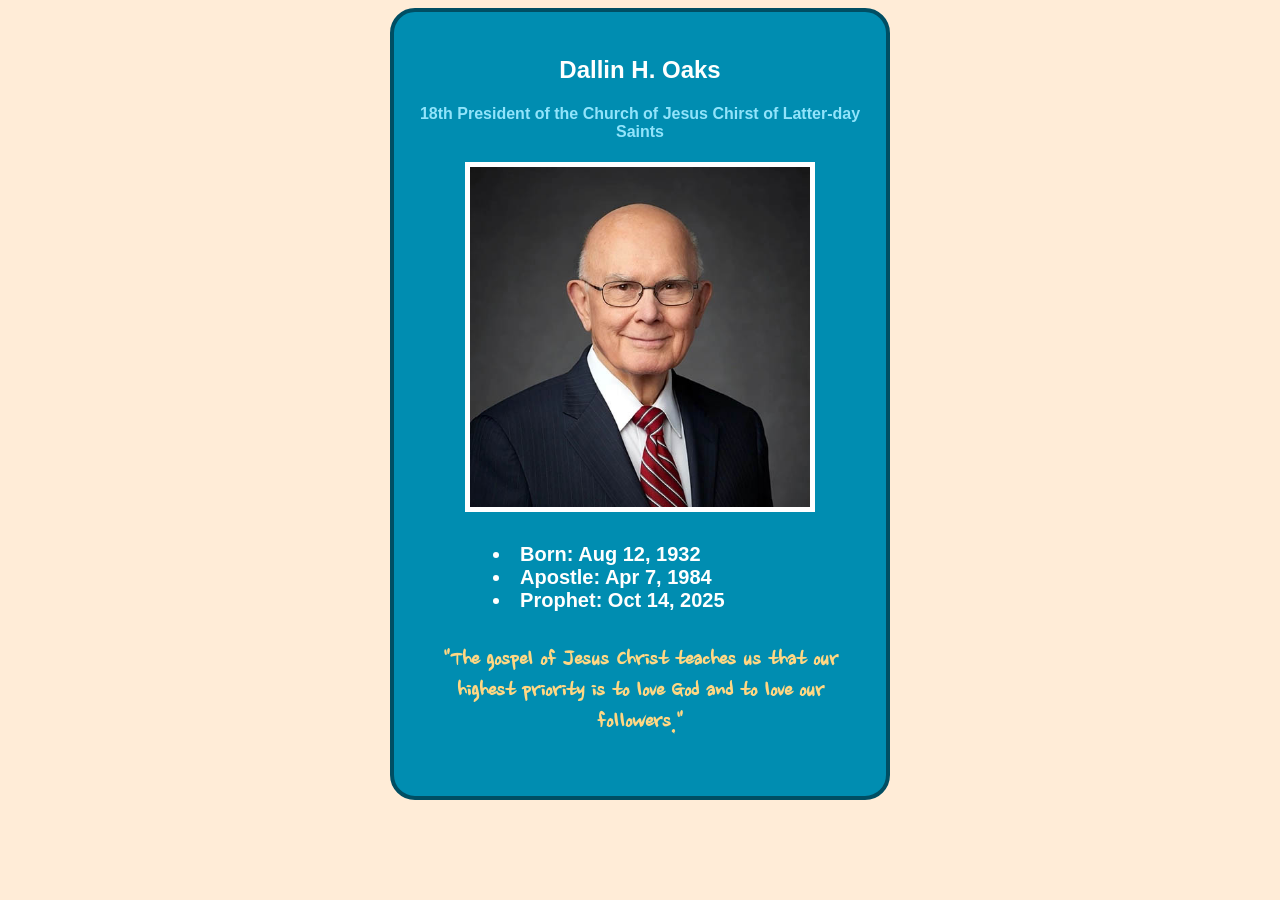
<file: ice/prohet/oaks.html>
<!DOCTYPE html>
<html lang="en">
<head>
    <link href="https://fonts.googleapis.com/css2?family=Nanum+Brush+Script&display=swap" rel="stylesheet">
    <link rel="stylesheet" href="styles/oaks_styles.css"
    <meta charset="UTF-8">
    <meta name="viewport" content="width=device-width, initial-scale=1.0">
    <title></title>
</head>
<body>
<main class="home-grid">
    <section id="title-msg">
        <h1 class="title" >Dallin H. Oaks</h1>
        <h4 class="subtitle">
            <a href="https://www.churchofjesuschrist.org">
                18th President of the Church of Jesus Chirst of Latter-day Saints
            </a>
        </h4>
    </section>
    </div>
    <section class="oaks-card">
        <img class="card-img" src="images/dallin_oaks.jpg" alt="prophet">
    </section>
    <section id="list-msg">
        <h4 >
            <li>Born: Aug 12, 1932<br></li>
            <li>Apostle: Apr 7, 1984 <br></li>
            <li>Prophet: Oct 14, 2025 </li>
        </h4>
    </section>
        <section id="quote-msg">
        <h4 >
            "The gospel of Jesus Christ teaches us that our highest priority is to love God and to love our followers."
        </h4>
    </section>
</main>
</body>
</html>
</file>
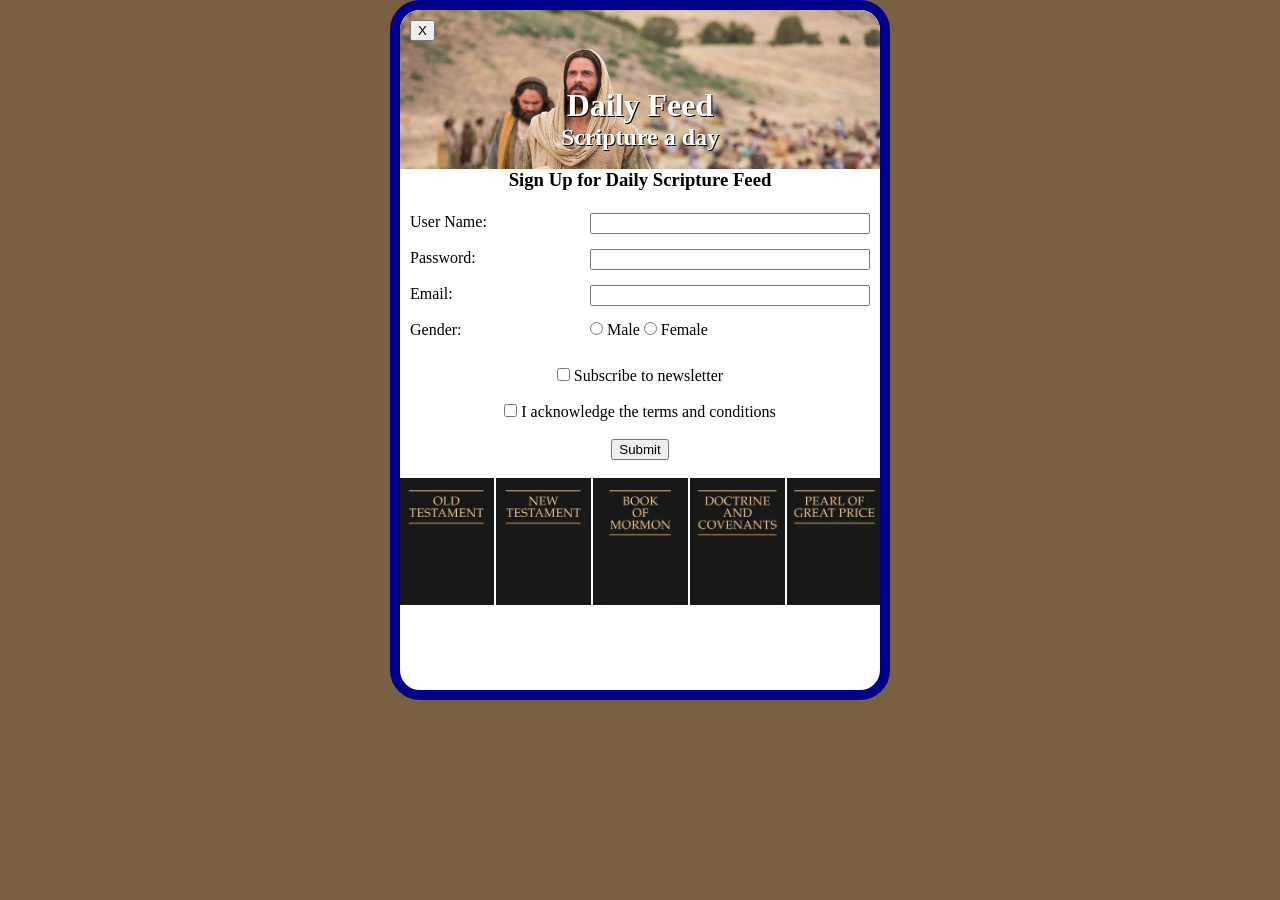
<file: ice/signup/signup.html>
<!DOCTYPE html>
<html lang="en">

<head>
    <meta charset="UTF-8">
    <meta name="viewport" content="width=device-width, initial-scale=1.0">
    <link rel = "stylesheet" href="styles/signup_styles.css">
    <title>Daily Feed Sign Up</title>

    <style>
        * {
            margin: 0;
        }

        body {
            background: rgb(120, 96, 64);
        }
    </style>




</head>

<body>
    <div id="formContainer">
        <div class="lol">
            <button type="button" id="closeBtn">X</button>
            <br>
            <br>
            <br>
            <h1>Daily Feed</h1>
            <h2>Scripture a day</h2>
            <br>
        </div>
        <h3>Sign Up for Daily Scripture Feed</h3>
        <form id="myForm">
            <div class="grid">
                <label for="username">User Name:</label>
                <input type="text" id="username" name="username" required>

                <label for="password">Password:</label>
                <input type="password" id="password" name="password" required>

                <label for="email">Email:</label>
                <input type="email" id="email" name="email" required>

                <label>Gender:</label>
                <div>
                    <input type="radio" id="male" name="gender" value="male" required>
                    <label for="male">Male</label>
                    <input type="radio" id="female" name="gender" value="female" required>
                    <label for="female">Female</label>
                </div>
            </div>
            <section>
                <input type="checkbox" id="newsletter" name="newsletter">
                <label for="newsletter">Subscribe to newsletter</label>
            </section>

            <section>
                <input type="checkbox" id="conditions" name="conditions" required>
                <label for="conditions">I acknowledge the terms and conditions</label>
            </section>

            <section>
                <button type="submit">Submit</button>
            </section>
        <div = class="books">
            <img src="images/old_testament.webp" alt="old">
            <img src="images/new_testament.webp" alt="new">
            <img src="images/book_of_mormon.webp" alt="mormon">
            <img src="images/doctrine_and_covenants.webp" alt="d&C">
            <img src="images/pearl_of_great_price.webp" alt="pearl">
        </div>
        </form>
    </div>
    <div id="output"></div>

    <script>
        // Here is some Javascript to start looking forward to wdd131
        document.getElementById("closeBtn").addEventListener("click", function () {
            document.getElementById("formContainer").style.display = "none";
        });
        const form = document.getElementById('myForm');
        const output = document.getElementById('output');
    async function hashPassword(password) {
    const data = new TextEncoder().encode(password);
    const hashBuffer = await crypto.subtle.digest("SHA-256", data);
    const hashArray = Array.from(new Uint8Array(hashBuffer));
    return hashArray.map(b => b.toString(16).padStart(2, "0")).join("");
}

        form.addEventListener('submit', async function (event) {
            event.preventDefault(); // Stop form from actually submitting

            const formData = new FormData(form);
            const entries = [];

            for (const [key, value] of formData.entries()) {
                if (key == "password") {
                    const hashed = await hashPassword(value)
                    entries.push(`<strong>${key}</strong>: ${hashed} (hashed with SHA-256)s`);
                } else {
                    entries.push(`<strong>${key}</strong>: ${value}`);
                }
            }

            output.innerHTML = `
            <br>  
            <h3>Here is the data that would be sent to the server:</h3>
            <ul>
                ${entries.map(item => `<li>${item}</li>`).join('')}
            </ul>
            `;
                });
    </script>

</body>

</html>
</file>
<file: ice/halloween/styles/styles.css>
/* Add your CSS here to style your halloween page */
@import url('https://fonts.googleapis.com/css2?family=Dancing+Script:wght@400..700&family=Nanum+Brush+Script&display=swap');
#wrapper {
    text-align: center;
    background-color: blueviolet;

}

header nav ul {
    background-color: #FFA500;
    border: 4px solid #FF8C00;
    border-radius: 25px;
    display: flex;
    gap: 20px;
    justify-content: center;
    padding:15px;
    margin:10px;
    list-style-type: " ★";
    box-shadow: 10px 10px 20px #2b0a3d;
    font-family: 'Dancing Script';
}
header nav ul {
    content: " ★";
    color: #2b0a3d;
    font-size: 1.5em
}

header nav {
    position: relative;
    margin-bottom: 50px;   /* space for the drips to hang into */
}
header nav::after {
    content: "";
    position: absolute;
    left: 25px;
    right: 25px;
    bottom: -37px;          /* how far the drips hang down */
    height: 40px;
    background:
        radial-gradient(circle at 20px 0, #FF8C00 18px, transparent 19px) 0 0 / 80px 40px repeat-x,
        radial-gradient(circle at 60px 0, #FF8C00 10px, transparent 11px) 0 0 / 80px 40px repeat-x;
    pointer-events: none;
}

main {
    display: grid;
    grid-template-columns: 2fr 2fr 2fr;
    grid-template-rows:auto auto auto;
    max-width:800px;
    margin: 0 auto;

}

#pumkins {
    grid-column: 2/3;
    grid-row: 3/3;
    background-color: #FFA500;
    border: 4px solid #FF8C00;
    border-radius: 25px;
    margin-top: 5px;
    padding:20px;
    color: #2b0a3d;
    box-shadow: 10px 10px 20px #2b0a3d;
    font-family: 'Nanum Brush Script';
    font-size: 20px;
}

#bats{
    grid-column: 3/3;
    grid-row: 2/3;
    background-color: #FFA500;
    border: 4px solid #FF8C00;
    border-radius: 25px;
    margin-left: 5px;
    padding:20px;
    color: #2b0a3d;
    box-shadow: 10px 10px 20px #2b0a3d;
    font-family: 'Nanum Brush Script';
    font-size: auto;
}

#skeletons{
    grid-column: 1/2;
    grid-row: 2/3;
    background-color: #FFA500;
    border: 4px solid #FF8C00;
    border-radius: 25px;
    margin-right: 5px;
    padding:20px;
    color: #2b0a3d;
    box-shadow: 10px 10px 20px #2b0a3d;
    font-family: 'Nanum Brush Script';
    font-size: 20px;
}
img{
    grid-column: 2/3;
    grid-row: 2/3;
    width:410px;
    height: auto;
    justify-content: center;
    align-items: center;
    background-color: #FFA500;
    border: 4px solid #FF8C00;
    border-radius: 25px;
    box-shadow: 10px 10px 20px #2b0a3d;
}
h1{
    grid-column: 2/3;
    grid-row: 1/2;
    color: orange;
    text-shadow: 5px 5px 10px orangered;
    font-family: 'Dancing Script';
    font-size: 50px;
}
footer{
    background-color: #FFA500;
    border: 4px solid #FF8C00;
    border-radius: 25px;
    padding: 15px;
    margin: 20px;
}
</file>
<file: styles_mw/my_website.css>
@import url("https://fonts.googleapis.com/css2?family=ComicSansMS&family=Fraunces:wght@600&display=swap");

/* WHOLE PAGE */
body {
    margin: 0;                    
    background-color: #FBF1EE;     
    color: #6B4A4F;               
    font-family: "Comic Sans MS", sans-serif;
    line-height: 1.6;
}

h1, h2 {
    font-family: "Fraunces", serif;
    color: #3B0F14;               
}

a {
    color: #B3202E;                 
}

a:hover {
    color: #E5383B;                 
}

/* HEADER */
#content {
    background-color: #3B0F14;
    border-bottom: 5px solid #D9A441;     
}

header {
    display: flex;                
    align-items: center;            
    gap: 100px;                     
    padding: 10px 20px;
}

.logo {
    width: 70px;
    height: 70px;
    border-radius: 50%; 
    background-color: #F0CFC7;
}

header nav a,
.dropbtn {
    color: #FBF1EE;               
    text-decoration: none;         
    font-family: "Comic Sans MS", sans-serif;
    font-size: 16px;
}

header nav a:hover{
    text-decoration: underline #D9A441;
}
header nav a:hover,
.dropbtn:hover {
    color: #E5383B;   
    text-decoration: underline #D9A441;             
}

/* DROPDOWN MENU */
#dropdown {
    position: relative;             
}

.dropbtn {
    background: none;
    border: none;
    cursor: pointer;
}

.dropdown-content {
    display: none;                  
    position: absolute;
    background-color: #FFFFFF;      
    border: 1px solid #F0CFC7;    
    min-width: 250px;
    z-index: 1;                    
}

.dropdown-content a {
    display: block;                 
    padding: 10px;
    color: #6B4A4F;                 
    text-decoration: none;
}

.dropdown-content a:hover {
    background-color: #FBF1EE;      
    color: #B3202E;                 
}

.show {
    display: block;                 
}

/* ABOUT SECTION AT THE TOP */
#hero-about {
    max-width: 900px;
    margin: 0 auto;               
    padding: 40px 20px;
}

#hero-about h4 {
    font-weight: normal;
    font-size: 18px;
}

/*PROJECTS  */
.home-grid {
    max-width: 900px;
    margin: 0 auto;
    padding: 0 20px;
}

article {
    display: flex;                  
    gap: 20px;
    align-items: center;
    margin-bottom: 40px;
}

article:nth-of-type(2) {
    flex-direction: row-reverse;
}

article img {
    width: 45%;
    height: 250px;
    background-color: #F0CFC7;      
    border: 6px solid #F0CFC7;      
}

article section {
    width: 55%;
    background-color: #FFFFFF;      
    border: 1px solid #F0CFC7;     
    padding: 20px;
}

/*  BUTTON ("View project")  */
.join {
    display: inline-block;
    background-color: #B3202E;      
    color: #FFFFFF;
    text-decoration: none;
    padding: 10px 20px;
    border-radius: 5px;
}

.join:hover {
    background-color: #E5383B;    
    color: #FFFFFF;
}

/*FOOTER*/
footer {
    background-color: #3B0F14;    
    color: #F0CFC7;               
    display: flex;
    justify-content: space-evenly; 
    align-items: center;
    padding: 20px;
    border-top: 5px solid #D9A441;
}

footer p {
    margin: 0;
}

footer a {
    color: #FBF1EE; 
    text-decoration: none;
}
footer a:hover{
    text-decoration: underline #D9A441;
}

.social img {
    width: 40px;
}
</file>
<file: ice/styles/oaks_styles.css>
body{
background-color: #ffecd7;
text-align: center;
display: flex;
justify-content: center;
align-items: center;
min-height: 100px;
}
.home-grid {
    background-color: #008DB1;
    border: 4px solid #004E63;
    border-radius: 25px;
    width: 500px;
    padding: 24px 20px;
    box-sizing: border-box;
}

.card-img{
    width: 350px;
    padding: auto;
    box-sizing: border-box;
    border: 5px solid white;
}

.title{
    font-family: Helvetica, Arial, sans-serif;
    color: #fffffe;
}

a{
    font-family: Helvetica, Arial, sans-serif;
    color:#91e4fb;
    text-decoration: none;
}

#list-msg{
    font-family: Helvetica, Arial, sans-serif;
    font-size:20px;
    color: #fffffe;
    text-align: left;
    margin: auto;
    width: 65%;
}

#quote-msg{
    font-family: "Nanum Brush Script", Arial;
    color: #ffd783;
    font-size: 25px;
}
</file>
<file: ice/favorite_devo/styles/styles.css>
body {
  margin: 0;
  height: 100%;
  font-family: Arial, sans-serif;
  background: linear-gradient(to bottom, #d3d3d3, #001f3f);
  background-repeat: no-repeat; /* Just in case */
  background-attachment: fixed;
}

.container {
  text-align: center;
}

.header {
  padding: 20px 0;
}

.header-image {
  background-image: url('../images/icenter.png'); /* Replace with your image */
  background-repeat: no-repeat;
  background-position: center;
  height: 150px;
  display: flex;
  flex-direction: column;
  justify-content: center;
  color: white;

}

.header-image h1 {
  margin: 0;
  line-height: 0.9;
    font-size: 3.5em;
  font-weight: bold;
  text-shadow: 2px 2px 4px rgba(0, 0, 0, 0.7);
  background: #00000055;
}

.content-box {
  background-color: white;
  margin: 30px auto;
  width: 90%;
  max-width: 900px;
  padding: 40px;
  box-shadow: 5px 5px 0px black;
  min-height: 400px;
}

table {
  border-collapse: collapse;
  border-spacing: 0;
  width: 100%;
  border: 1px solid #ddd;
}

th, td {
  text-align: left;
  padding: 16px;
}

tr:nth-child(even) {
  background-color: #f2f2f2;
}

.add{
  width:100%;
  text-align: center;
  input{
    width: 90%;
    padding: 10px;
  }
  button{
    margin: 50px;
    padding: 10px;
    background-color: #001f3f;
    color: azure;
  }
}
</file>
<file: ice/grid_flags/style/grid_flages_styles.css>
body {
    margin: 0;
    font-family: 'Helvetica Neue', sans-serif;
    background-color: gray;
}

header {
    background-color: #222;
    color: #fff;
    padding: 0.75rem 1.5rem;
    display: flex;
    align-items: center;
    justify-content: center;
    font-size: 1.1rem;
    letter-spacing: 0.05rem;
    text-transform: uppercase;
    box-shadow: 0 2px 4px rgba(0, 0, 0, 0.1);
}

header h1 {
    margin: 0;
    font-weight: 400;
}
main {
    display: grid;
    grid-template-columns: .1fr .1fr 1fr .1fr;
    margin-top: 20px;
}
hr {
    width: 100%;
    grid-column: 1 / 5;
}
h2 {
    grid-column: 2/3;
}

#blue {
    background: blue;
    grid-column: 1 / 2;
    display: grid;
    align-items: center;
    justify-items: center;
}

#white {
    background: white;
    grid-column: 2 / 4;
}

#red {
    background: red;
    grid-column: 1 / 4;
}

#chile {
    display: grid;
    grid-template-columns: 1fr 1fr 1fr;
    grid-template-rows: 1fr 1fr;
    height: 200px;
    width: 300px;
}

.star {
    width: 70px;
    aspect-ratio: 1;
    background: white;
    clip-path: polygon(50% 0, 79% 90%, 2% 35%, 98% 35%, 21% 90%);
}

#denmark {
    display:grid;
    grid-template-columns:1fr 1.8fr;
    grid-template-rows: repeat(2, 1fr);
    height: 200px;
    width: 300px;
    column-gap: 30px;
    row-gap: 30px;
    background-color: white;
}
#dred1, #dred2, #dred3, #dred4 {
    background-color: red;
}

#finland{
    display:grid;
    grid-template-columns:1fr 1.8fr;
    grid-template-rows: repeat(2, 1fr);
    height: 200px;
    width: 300px;
    column-gap: 40px;
    row-gap: 40px;
    background-color: blue;
}

#fwhite1, #fwhite2, #fwhite3, #fwhite4 {
    background-color: whitesmoke;
}

#benin{
    display: grid;
    grid-template-columns: 1fr 1.4fr;
    height: 200px;
    width: 300px;
}
#bgreen{
    background-color: green;
    grid-row: 1/3;
}
#byellow{
    background-color: yellow;
}
#bred{
    background-color: red;
}

#italy {
    display: grid;
    grid-template-columns: 1fr 1fr 1fr;
    height: 200px;
    width: 300px;
}
#igreen {
    background-color: green;
}
#iwhite{
    background-color: white;
}
#ired{
    background-color: red;
}

#car{
    display: grid;
    grid-template-columns: 1fr 1fr;
    grid-template-rows: 1fr 1fr 1fr 1fr;
    height: 200px;
    width: 300px;
    background-color: red;
    column-gap: 25px;
}
#star {
    width: 50px;
    aspect-ratio: 1;
    background: yellow;
    margin-left: 20px;
    clip-path: polygon(50% 0, 79% 90%, 2% 35%, 98% 35%, 21% 90%);
}
#cblue1, #cblue2 {
    background-color: blue;
}
#cwhite1, #cwhite2{
    background-color: white;
}
#cgreen1, #cgreen2{
    background-color: green;
}
#cyellow1, #cyellow2{
    background-color: yellow;
}
</file>
<file: ice/positioning/positionstyles.css>
/* CSS - Name: "positionstyles.css" */
/* Activity 1 styles */
.content1 { 
  /* This is the parent of the activity 1 boxes. */
  display: grid;
  grid-template-columns: 1fr 1fr;
  /* grid-template-rows: 1fr 3fr 3fr 1fr; */
  gap:30px; 
}
.red1 { 
  width: 100%; 
  height: 100px; 
  background-color: red; 
  grid-column: 1/-1;

} 
.green1 {
  width: 200px; 
  height: 200px; 
  background-color: green; 
  justify-self: center;

} 
.yellow1 {
  width: 200px; 
  height: 200px; 
  background-color: gold; 
  justify-self: center;
} 
.blue1 {
  width: 100%; 
  height: 100px; 
  background-color: blue; 
  grid-column: 1/-1;
} 
/* Activity 2 styles */ 
.content2 {
  /* This is the parent of the activity 2 boxes. */
  display: grid;
  grid-template-columns: 1fr 1fr 1fr 1fr 1fr;
  grid-template-rows: 1fr 1fr 1fr 1fr 1fr;
}
.red2 {
  width: 100%; 
  height: auto; 
  background-color: red; 
  grid-column: 1/3;
  grid-row: 1/3;
} 
.green2 { 
  width: 100%; 
  height: auto; 
  background-color: green; 
  grid-column: 2/4;
  grid-row: 2/4;
} 
.yellow2 {
  width: 100%; 
  height: 200px; 
  background-color: gold; 
  grid-column: 3/5;
  grid-row: 3/5;
} 
.blue2 {
  width: 100%; 
  height: 200px; 
  background-color: blue; 
  grid-column: 4/6;
  grid-row: 4/6;
} 
/* Activity 3 styles */ 
.content3 {
  /* This is the parent of the activity 3 boxes. */
  display: grid;
  grid-template-columns: 1fr 1fr;
}
.red3 {
  width: 100%; 
  height: 100px; 
  background-color: red; 
  grid-column: 1/-1;
} 
.green3 {
  width: 350px; 
  height: 200px; 
  background-color: green;

} 
.yellow3 {
  width: 350px; 
  height: 200px; 
  background-color: gold; 
  justify-self: right;
} 
.blue3 {
  width: 100%;
  height: 100px; 
  background-color: blue; 
  grid-column: 1/-1;
} 
/* Activity 4 styles */ 
.content4 {
  /* This is the parent of the activity 4 boxes. */
  height: 400px;
  display: grid;
  grid-template-columns: 1fr 1fr;
  grid-template-rows: 1fr 1fr 1fr;

}
.red4 {
  width: 100%; 
  height: 450px; 
  background-color: red; 
  grid-column: 1/1;
  grid-row: 1/4;

} 
.green4 {
  width: 100%; 
  height: 100%; 
  background-color: green; 
} 
.yellow4 {
  width: 100%; 
  height: 100%; 
  background-color: gold; 
} 
.blue4 {
  width: 100%; 
  height: 100%; 
  background-color: blue; 
} 
/* Activity 5 styles */ 
.content5 {
  /* This is the parent of the activity 5 boxes. */
  height: 400px;
}
.red5 { 
  height: 150px; 
  background-color: red; 
} 
.green5 { 
  width: 33.33%; 
  height: 200px; 
  background-color: green; 
  float: left;

} 
.yellow5 {
  height: 280px; 
  background-color: gold; 
} 
.blue5 {
  height: 150px; 
  clear:both;
  background-color: blue; 
} 
/* Activity 6 styles */ 
.content6 {
  /* This is the parent of the activity 6 boxes. */
  display: grid;
  grid-template-columns: 1fr 1fr 1fr 1fr 1fr;
  grid-template-rows: 1fr 1fr 1fr 1fr 1fr 1fr;
}
.red6 {
  width: 100%; 
  height: auto; 
  background-color: red; 
  grid-column: 1/4;
  grid-row: 1/3
} 
.green6 {
  width: 100%; 
  height: 100%; 
  background-color: green; 
  grid-column: 1/3;
  grid-row: 5/7;
  z-index: 1;
} 
.yellow6 {
  width: 100%; 
  height: 100%; 
  background-color: gold; 
  grid-column: 4/6;
  grid-row: 3/7;
  z-index: 1;
} 
.blue6 {
  width: 100%; 
  height: 500px; 
  background-color: blue; 
  grid-column: 2/5;
  grid-row: 2/6;
} 


/* Do not make any changes below here */
body{
  background-color: bisque;
}
.activity {
  width: 70%; 
  margin: 20px auto; 
  font-family: Arial, sans-serif; 
  border: 1px solid black; 
  padding: 10px; 
  clear:both; 
  overflow: auto;
  background-color: antiquewhite;
} 

.hint {
  border: 1px solid grey;
  background: #e0e0e0;
  padding: .5em;
  position: relative;
  margin: 1em 0;
}
.hint h3 {
  margin: 0;
}
.hint:hover {
  background: #d0d0d0;
}
.hint > div {
  display: none;
}

.hint input[type=checkbox] {
  position: absolute;
  width: 100%;
  height: 100%;
  opacity: 0;
  z-index: 1;
  cursor: pointer;
}

.hint input[type=checkbox]:checked ~ div {
  display: block;
}

.hint i {
  position: absolute;
  transform: translate(-6px, 0);
  margin-top: 16px;
  right: 10px;
  top: -3px;
}
.hint i:before, .hint i:after {
  content: "";
  position: absolute;
  background-color: black;
  width: 3px;
  height: 9px;
}
.hint i:before {
  transform: translate(2px, 0) rotate(45deg);
}
.hint i:after {
  transform: translate(-2px, 0) rotate(-45deg);
}

.hint input[type=checkbox]:checked ~ i:before {
  transform: translate(-2px, 0) rotate(45deg);
}
.hint input[type=checkbox]:checked ~ i:after {
  transform: translate(2px, 0) rotate(-45deg);
}
.hint a {
  position: relative;
  z-index: 1;
}
</file>
<file: ice/prohet/styles/oaks_styles.css>
body{
background-color: #ffecd7;
text-align: center;
display: flex;
justify-content: center;
align-items: center;
min-height: 100px;
}
.home-grid {
    background-color: #008DB1;
    border: 4px solid #004E63;
    border-radius: 25px;
    width: 500px;
    padding: 24px 20px;
    box-sizing: border-box;
}

.card-img{
    width: 350px;
    padding: auto;
    box-sizing: border-box;
    border: 5px solid white;
}

.title{
    font-family: Helvetica, Arial, sans-serif;
    color: #fffffe;
}

a{
    font-family: Helvetica, Arial, sans-serif;
    color:#91e4fb;
    text-decoration: none;
}

#list-msg{
    font-family: Helvetica, Arial, sans-serif;
    font-size:20px;
    color: #fffffe;
    text-align: left;
    margin: auto;
    width: 65%;
}

#quote-msg{
    font-family: "Nanum Brush Script", Arial;
    color: #ffd783;
    font-size: 25px;
}
</file>
<file: ice/signup/styles/signup_styles.css>
#formContainer {
    background-color: white;
    border: 10px solid darkblue;
    border-radius: 30px;
    width: 500px;
    height: 700px;
    margin: auto;
    box-sizing: border-box;
    overflow: hidden;
}


.lol{
    background-image: url("/ice/signup/images/jesus_feeds_5000.jpeg");
    background-size: cover;
}
h1,h2{
    text-align: center;
    color: white;
    text-shadow: 1px 1px 0 black;
}
section, h3{
    text-align: center;
    margin-bottom: 1lh;
}
#closeBtn{
    margin: 10px;
}

.grid{
    display: grid;
    grid-template-columns: auto auto;
    margin: 10px;
    label, input{
        margin-bottom: 1lh;
    }
}

.books{
    display: grid;
    grid-template-columns: auto auto auto auto auto ;
    justify-content: center;
    gap: 2px;
    img{
    width: 95px;
    }
}
</file>
